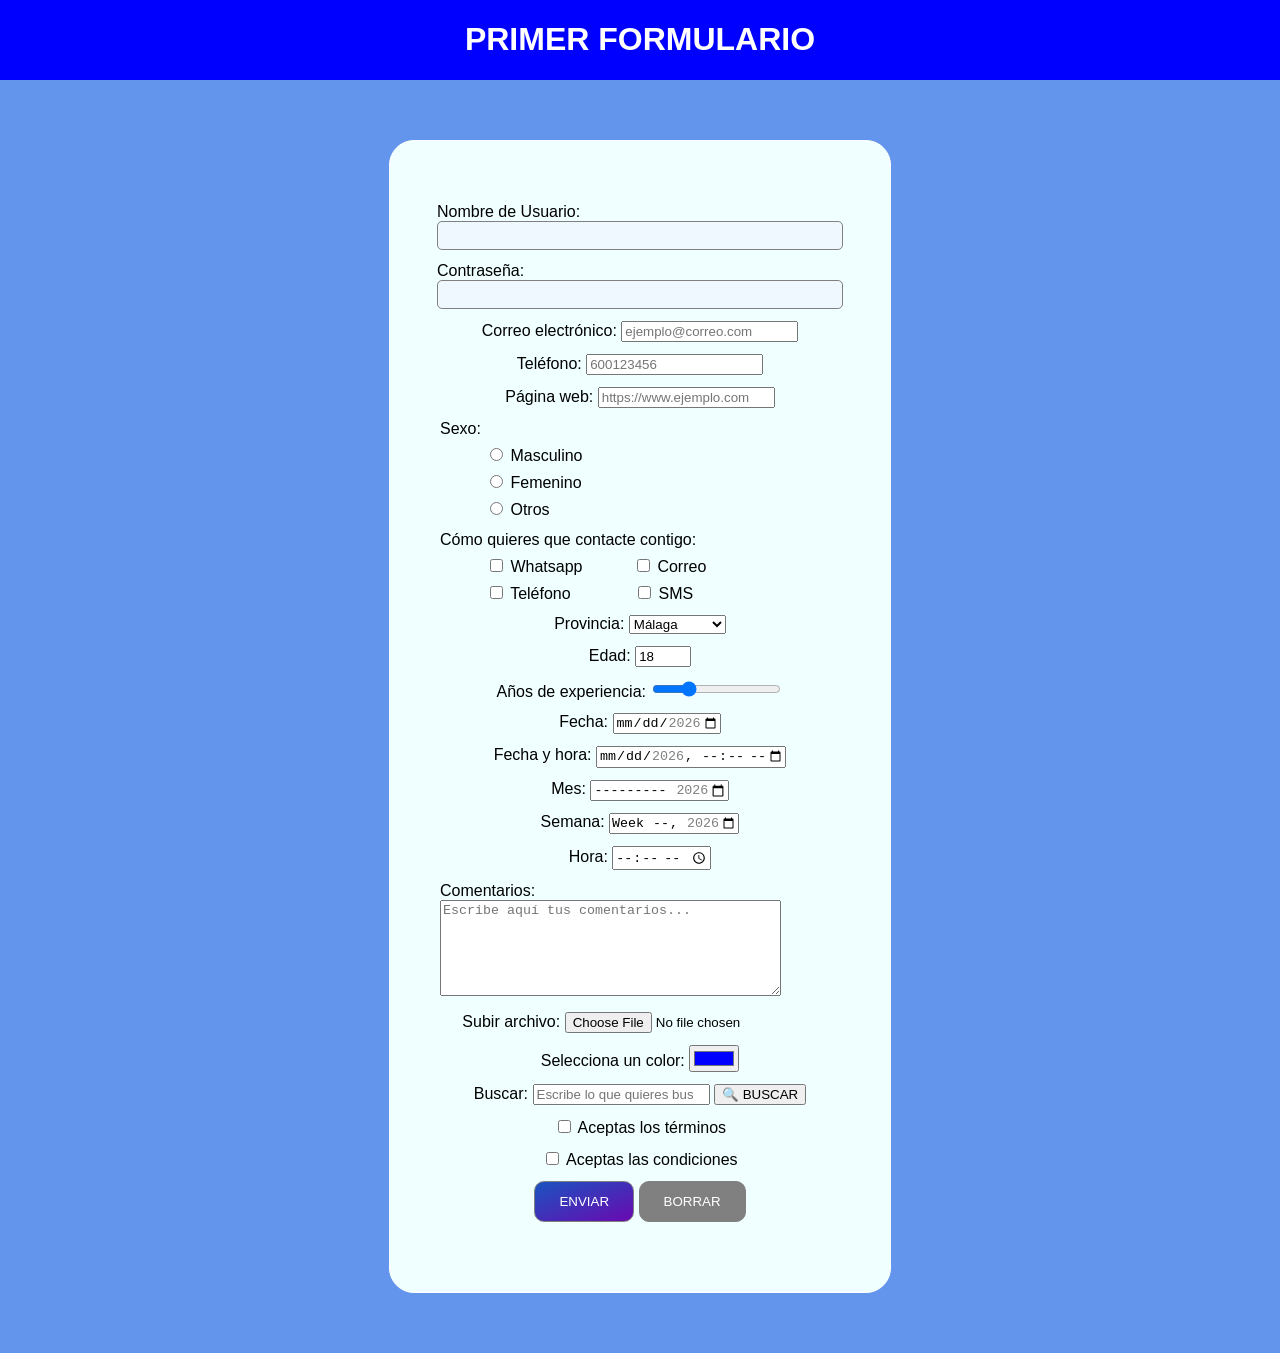
<file: 1-Proyecto/index.html>
<!DOCTYPE html>
<html lang="es">

<head>
    <meta charset="UTF-8">
    <meta name="viewport" content="width=device-width, initial-scale=1.0">

    <link rel="stylesheet" href="css/estilo.css">

    <title>Formularios</title>
</head>

<body>
    <header>
        <h1>PRIMER FORMULARIO</h1>
    </header>

    <main>

        <div>
            <form class="formulario" action="#" method="get" enctype="multipart/form-data">

                <div>
                    <label for="nombreUsuario">Nombre de Usuario:</label>
                    <input type="text" name="NombreUsuario" id="nombreUsuario">
                </div>

                <div>
                    <label for="contrasena">Contraseña:</label>
                    <input type="password" name="Contrasena" id="contrasena">
                </div>

                <!-- EMAIL -->
                <div>
                    <label for="email">Correo electrónico:</label>
                    <input type="email" name="Email" id="email" placeholder="ejemplo@correo.com">
                </div>

                <!-- TELÉFONO -->
                <div>
                    <label for="telefono">Teléfono:</label>
                    <input type="tel" name="Telefono" id="telefono" placeholder="600123456">
                </div>

                <!-- URL -->
                <div>
                    <label for="web">Página web:</label>
                    <input type="url" name="Web" id="web" placeholder="https://www.ejemplo.com">
                </div>

                <!-- SEXO -->
                <div>
                    <p>Sexo:</p>

                    <div class="seleccionar">
                        <input type="radio" name="Sexo" id="masculino" value="m">
                        <label for="masculino">Masculino</label>
                    </div>

                    <div class="seleccionar">
                        <input type="radio" name="Sexo" id="femenino" value="f">
                        <label for="femenino">Femenino</label>
                    </div>

                    <div class="seleccionar">
                        <input type="radio" name="Sexo" id="otros" value="o">
                        <label for="otros">Otros</label>
                    </div>
                </div>

                <!-- FORMA DE CONTACTO -->
                <div>
                    <p>Cómo quieres que contacte contigo:</p>

                    <div class="seleccionar">
                        <input type="checkbox" name="Contacto" id="whatsapp" value="w">
                        <label for="whatsapp">Whatsapp</label>

                        <input type="checkbox" name="Contacto" id="correo" value="c">
                        <label for="correo">Correo</label>
                    </div>

                    <div class="seleccionar">
                        <input type="checkbox" name="Contacto" id="telefonoContacto" value="t">
                        <label for="telefonoContacto">Teléfono</label>

                        <input type="checkbox" name="Contacto" id="sms" value="s">
                        <label for="sms">SMS</label>
                    </div>
                </div>

                <!-- SELECT + OPTGROUP -->
                <div>
                    <label for="provincia">Provincia:</label>

                    <select name="Provincia" id="provincia">

                        <optgroup label="Andalucía">
                            <option value="malaga">Málaga</option>
                            <option value="cadiz">Cádiz</option>
                            <option value="sevilla">Sevilla</option>
                            <option value="granada">Granada</option>
                            <option value="cordoba">Córdoba</option>
                        </optgroup>

                        <optgroup label="Comunidad de Madrid">
                            <option value="madrid">Madrid</option>
                        </optgroup>

                        <optgroup label="Cataluña">
                            <option value="barcelona">Barcelona</option>
                            <option value="tarragona">Tarragona</option>
                            <option value="girona">Girona</option>
                        </optgroup>

                    </select>
                </div>

                <!-- NUMBER -->
                <div>
                    <label for="edad">Edad:</label>
                    <input type="number" name="Edad" id="edad" min="18" max="100" step="1" value="18">
                </div>

                <!-- RANGE -->
                <div>
                    <label for="experiencia">Años de experiencia:</label>
                    <input type="range" name="Experiencia" id="experiencia" min="0" max="20" step="1" value="5">
                </div>

                <!-- DATE -->
                <div>
                    <label for="fecha">Fecha:</label>

                    <input type="date" name="Fecha" id="fecha" min="2026-01-01" max="2026-12-31" step="1">
                </div>

                <!-- DATETIME-LOCAL -->
                <div>
                    <label for="fechaHora">Fecha y hora:</label>

                    <input type="datetime-local" name="FechaHora" id="fechaHora" min="2026-01-01T08:00"
                        max="2026-12-31T20:00" step="900">
                </div>


                <!-- MONTH -->
                <div>
                    <label for="mes">Mes:</label>

                    <input type="month" name="Mes" id="mes" min="2026-01" max="2026-12" step="1">
                </div>


                <!-- WEEK -->
                <div>
                    <label for="semana">Semana:</label>

                    <input type="week" name="Semana" id="semana" min="2026-W01" max="2026-W52" step="1">
                </div>


                <!-- TIME -->
                <div>
                    <label for="hora">Hora:</label>

                    <input type="time" name="Hora" id="hora" min="08:00" max="22:00" step="900">
                </div>

                <!-- TEXTAREA -->
                <div>
                    <label for="comentarios">Comentarios:</label>

                    <textarea name="Comentarios" id="comentarios" rows="6" cols="40"
                        placeholder="Escribe aquí tus comentarios..."></textarea>
                </div>

                <!-- FILE -->
                <div>
                    <label for="archivo">Subir archivo:</label>
                    <input type="file" name="Archivo" id="archivo">
                </div>

                <!-- COLOR -->
                <div>
                    <label for="color">Selecciona un color:</label>

                    <input
                        type="color"
                        name="Color"
                        id="color"
                        value="#0000ff">
                </div>

                <!-- BUSCADOR --> 

                <div class="buscador">
                    <label for="busqueda">Buscar:</label>

                    <input
                        type="search"
                        name="Busqueda"
                        id="busqueda"
                        placeholder="Escribe lo que quieres buscar..."
                        minlength="3"
                        maxlength="50">

                    <button type="submit">🔍 BUSCAR</button>
                </div>

                <!-- TÉRMINOS -->
                <div class="check">
                    <input type="checkbox" name="Terminos" id="terminos" value="sT">
                    <label for="terminos">Aceptas los términos</label>
                </div>

                <!-- CONDICIONES -->
                <div class="check">
                    <input type="checkbox" name="Condiciones" id="condiciones" value="sC">
                    <label for="condiciones">Aceptas las condiciones</label>
                </div>

                <!-- BOTONES -->
                <div>
                    <input type="submit" value="ENVIAR">
                    <input type="reset" value="BORRAR">
                </div>

            </form>

        </div>

    </main>

</body>

</html>
</file>
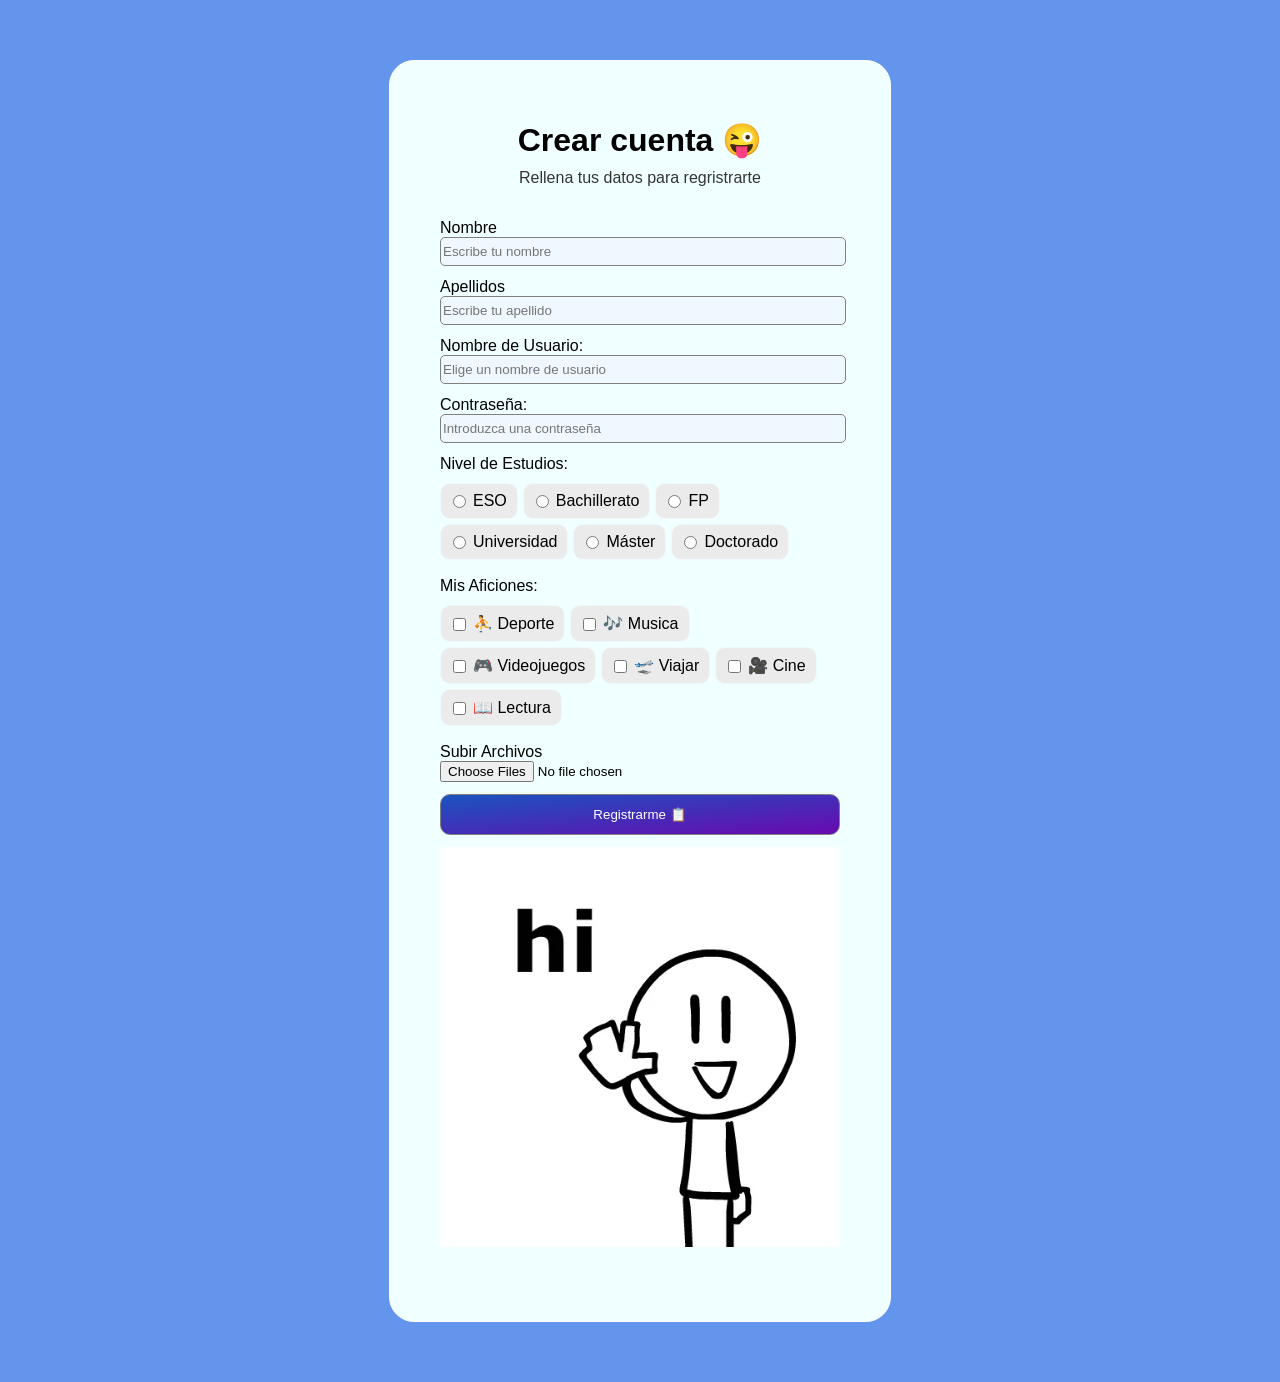
<file: 2-Proyecto/index.html>
<!DOCTYPE html>
<html lang="es">

<head>
    <meta charset="UTF-8">
    <meta name="viewport" content="width=device-width, initial-scale=1.0">

    <link rel="stylesheet" href="css/estilo.css">

    <title>Formularios</title>
</head>

<body>
    <main>
        <form class="formulario" action="#" method="get">

            <h1>Crear cuenta 😜</h1>
            <p>Rellena tus datos para regristrarte</p>

            <div>
                <label for="nombre">Nombre</label>
                <input type="text" name="Nombre" id="nombre" placeholder="Escribe tu nombre">
            </div>

            <div>
                <label for="apellidos">Apellidos </label>
                <input type="text" name="Apellidos" id="apellidos" placeholder="Escribe tu apellido">
            </div>


            <div>
                <label for="nombreUsuario">Nombre de Usuario:</label>
                <input type="text" name="NombreUsuario" id="nombreUsuario" placeholder="Elige un nombre de usuario">
            </div>

            <div>
                <label for="contrasena">Contraseña:</label>
                <input type="password" name="Contrasena" id="contrasena" placeholder="Introduzca una contraseña">
            </div>

            <div class="estudios">
                <h4>Nivel de Estudios:</h4>
                <div class="seleccionar">
                    <input type="radio" name="estudios" id="eso" value="e">
                    <label for="eso">ESO</label>
                </div>

                <div class="seleccionar">
                    <input type="radio" name="estudios" id="bachillerato" value="b">
                    <label for="bachillerato">Bachillerato</label>
                </div>

                <div class="seleccionar">
                    <input type="radio" name="estudios" id="fp" value="f">
                    <label for="fp">FP</label>
                </div>

                <div class="seleccionar">
                    <input type="radio" name="estudios" id="universidad" value="u">
                    <label for="universidad">Universidad</label>
                </div>

                <div class="seleccionar">
                    <input type="radio" name="estudios" id="master" value="m">
                    <label for="master">Máster</label>
                </div>

                <div class="seleccionar">
                    <input type="radio" name="estudios" id="doctorado" value="d">
                    <label for="doctorado">Doctorado</label>
                </div>

            </div>

            <div class="aficiones">
                <h4>Mis Aficiones:</h4>
                <div>
                    <input type="checkbox" name="Aficiones" id="deporte" value="d">
                    <label for="deporte">⛹️ Deporte</label>
                </div>

                <div>
                    <input type="checkbox" name="Aficiones" id="musica" value="m">
                    <label for="musica">🎶 Musica</label>
                </div>

                <div>
                    <input type="checkbox" name="Aficiones" id="videojuegos" value="vg">
                    <label for="videojuegos">🎮 Videojuegos</label>
                </div>

                <div>
                    <input type="checkbox" name="Aficiones" id="viajar" value="v">
                    <label for="viajar">🛫 Viajar</label>
                </div>

                <div>
                    <input type="checkbox" name="Aficiones" id="cine" value="c">
                    <label for="cine">🎥 Cine</label>
                </div>

                <div>
                    <input type="checkbox" name="Aficiones" id="lectura" value="l">
                    <label for="lectura">📖 Lectura</label>
                </div>
            </div>

            <div>
                <label for="anexos">Subir Archivos</label>
                <input type="file" name="Archivos" id="anexos" accept=".pdf" multiple>
            </div>

            <div>
                <input type="submit" value="Registrarme 📋">
            </div>


            <div>

                <input type="image" src="img/giphy.webp" alt="HOLA" title="Pulsame para recibir un saludo"
                    onclick="alert('HOLA!!!')">
            </div>

        </form>


    </main>

</body>

</html>
</file>
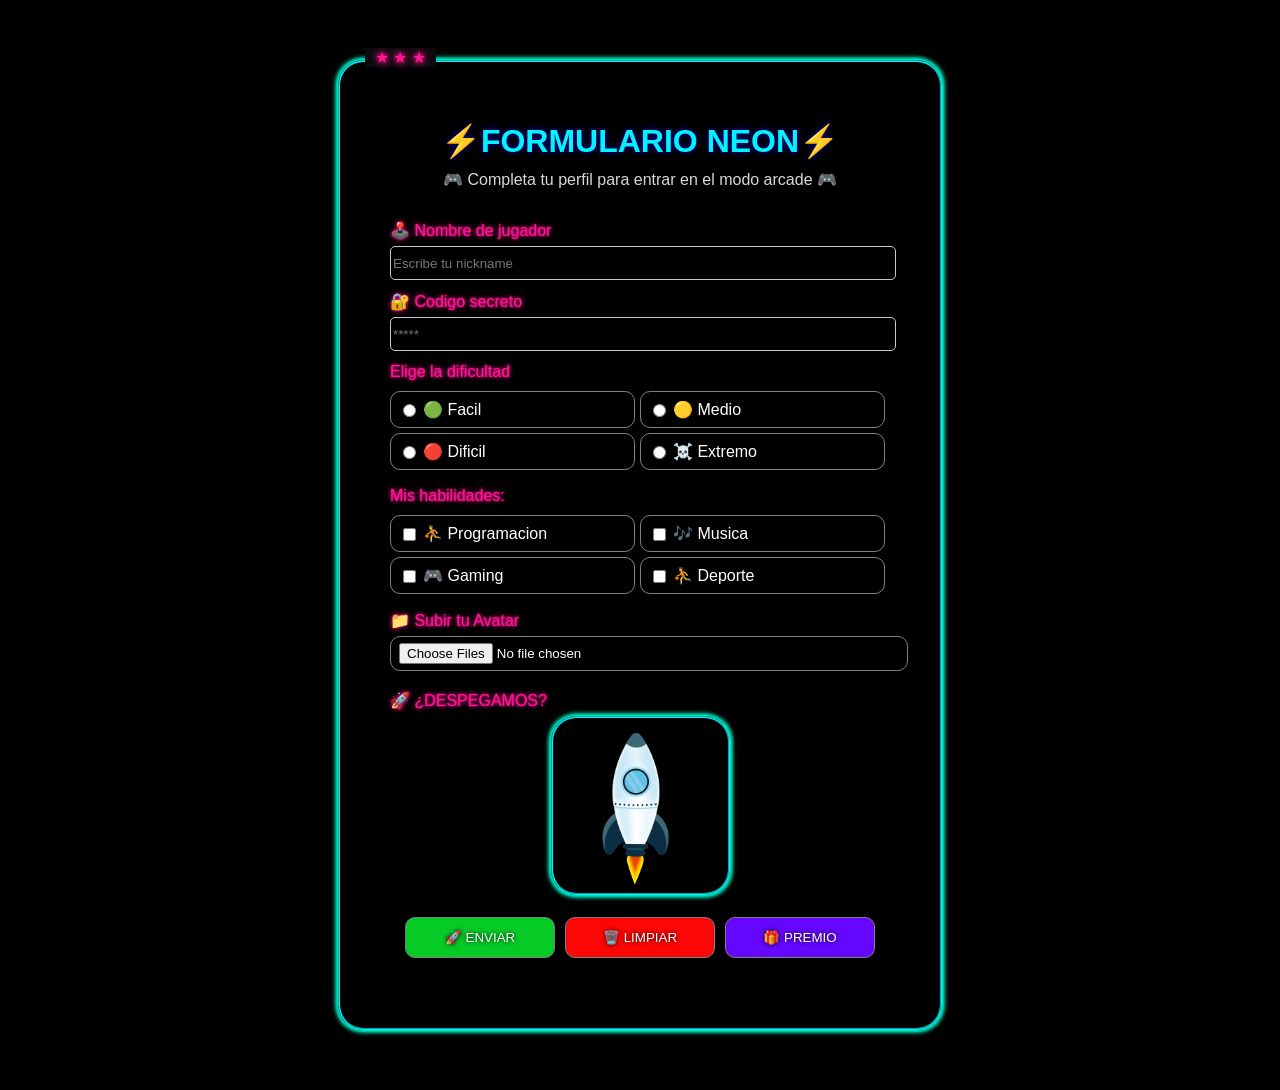
<file: 3-Proyecto/index.html>
<!DOCTYPE html>
<html lang="es">

<head>
    <meta charset="UTF-8">
    <meta name="viewport" content="width=device-width, initial-scale=1.0">

    <link rel="stylesheet" href="css/estilo.css">

    <title>Formularios</title>
</head>

<body>
    <main>
        <form class="formulario" action="#" method="get">

            <h1>⚡FORMULARIO NEON⚡</h1>
            <p>🎮 Completa tu perfil para entrar en el modo arcade 🎮</p>

            <div>
                <label for="usuario">🕹️ Nombre de jugador</label>
                <input type="text" name="Usuario" id="usuario" placeholder="Escribe tu nickname">
            </div>

            <div>
                <label for="contrasena">🔐 Codigo secreto</label>
                <input type="password" name="Contrasena" id="contrasena" placeholder="*****">
            </div>

            <div class="dificultad">
                <h4>Elige la dificultad</h4>
                <div>
                    <div>
                        <input type="radio" name="dificultad" id="facil" value="1">
                        <label for="facil">🟢 Facil</label>
                    </div>    

                    <div>
                        <input type="radio" name="dificultad" id="medio" value="2">
                        <label for="medio">🟡 Medio</label>
                    </div>
                </div>
                
                <div>
                    <div>
                        <input type="radio" name="dificultad" id="dificil" value="3">
                        <label for="dificil">🔴 Dificil</label>
                    </div>

                    <div>
                        <input type="radio" name="dificultad" id="extremo" value="4">
                        <label for="extremo">☠️ Extremo</label>
                    </div>
                </div>

            </div>

            <div class="habilidades">
                <h4>Mis habilidades:</h4>
                <div>
                    <div>
                        <input type="checkbox" name="Programacion" id="programacion" value="p">
                        <label for="programacion">⛹️ Programacion</label>
                    </div>

                    <div>
                        <input type="checkbox" name="Musica" id="musica" value="m">
                        <label for="musica">🎶 Musica</label>
                    </div>

                </div>

                <div>
                    <div>
                        <input type="checkbox" name="Gaming" id="gaming" value="g">
                        <label for="gaming">🎮 Gaming</label>
                    </div>

                    <div>
                        <input type="checkbox" name="Deporte" id="deporte" value="d">
                        <label for="deporte">⛹️ Deporte</label>
                    </div>                
                </div>

            </div>

            <div>
                <label for="avatar">📁 Subir tu Avatar</label>
                <input type="file" name="Avatar" id="avatar" accept=".png" multiple>
            </div>


            <h4>🚀 ¿DESPEGAMOS?</h4>

            <div class="img">
                <input type="image" src="img/satheeshsankaran-rocket-158.gif" alt="Cohete despegando" title="Pulsame para despegar">
            </div>

            <div class="boton">
                <input type="submit" value="🚀 ENVIAR">
                <input type="reset" value="🗑️ LIMPIAR">
                <input type="button" value="🎁 PREMIO">
            </div>


            

        </form>


    </main>

</body>

</html>
</file>
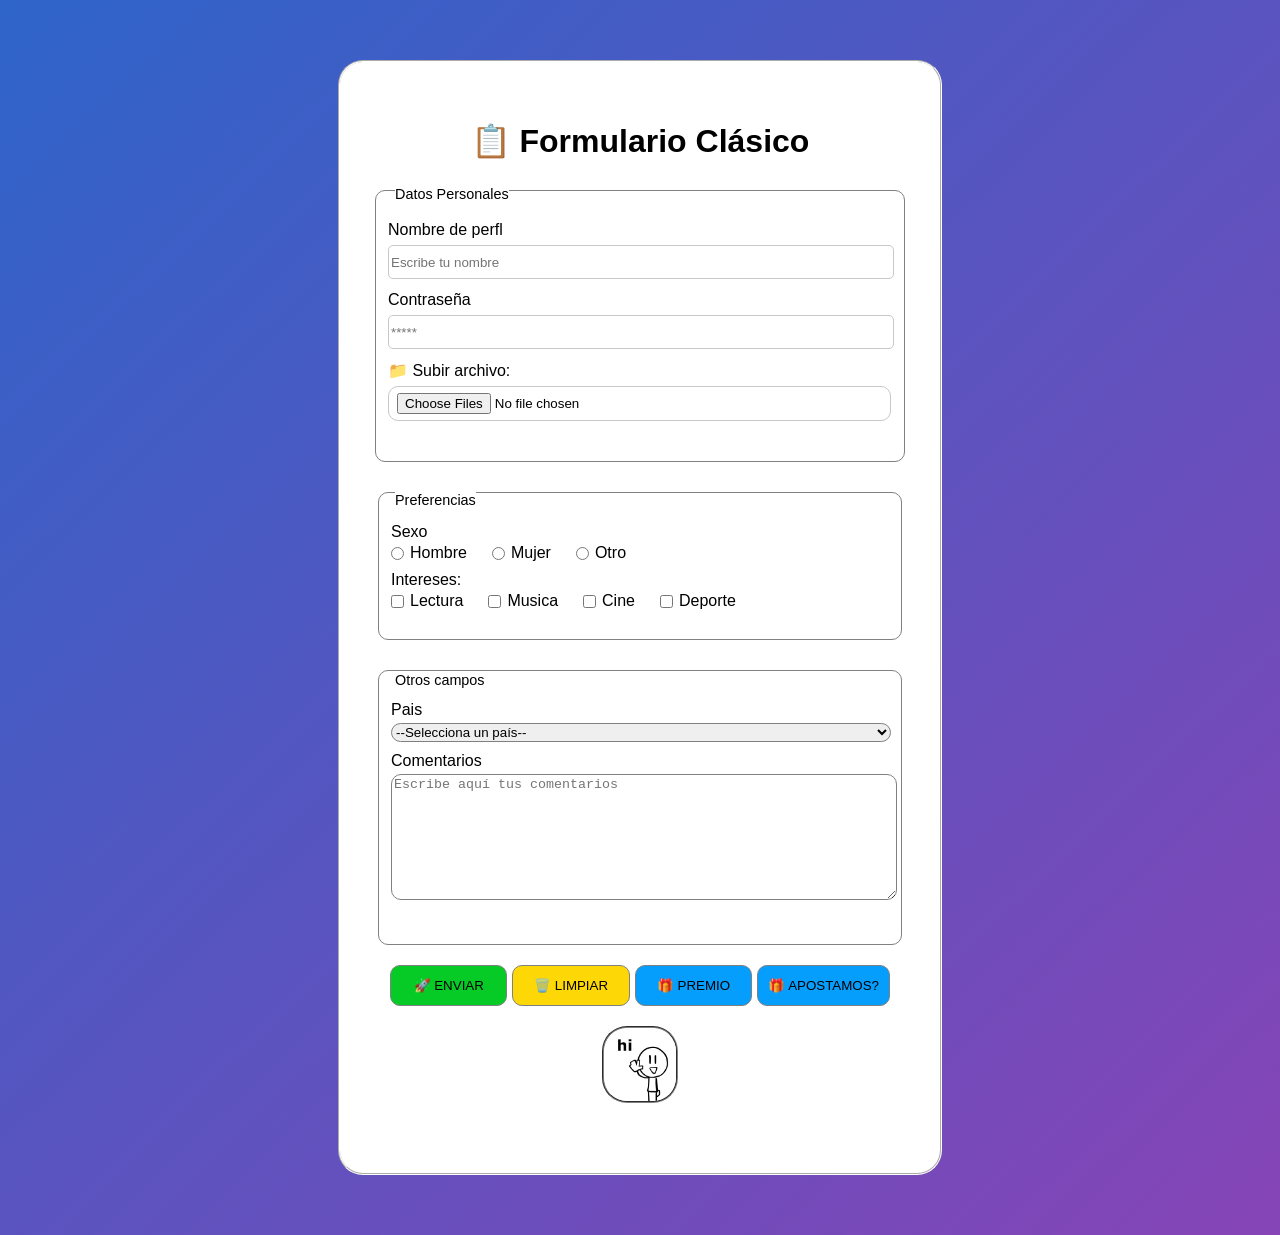
<file: 4-Proyecto/index.html>
<!DOCTYPE html>
<html lang="es">

<head>
    <meta charset="UTF-8">
    <meta name="viewport" content="width=device-width, initial-scale=1.0">

    <link rel="stylesheet" href="css/estilo.css">

    <title>Formularios</title>
</head>

<body>
    <main>
        <form class="formulario" action="#" method="get">

            <h1>📋 Formulario Clásico</h1>

            <section class="personales">

                <div>
                    <label for="usuario">Nombre de perfl</label>
                    <input type="text" name="Usuario" id="usuario" placeholder="Escribe tu nombre" required>
                </div>

                <div>
                    <label for="contrasena">Contraseña</label>
                    <input type="password" name="Contrasena" id="contrasena" placeholder="*****" required>
                </div>

                <div>
                    <label for="avatar">📁 Subir archivo:</label>
                    <input type="file" name="Avatar" id="avatar" accept=".png, .pdf" multiple>
                </div>

            </section>

            <section class="preferencias">
                <div class="sexo">
                    <h4>Sexo</h4>
                    <div class="opciones">
                        <div>
                            <input type="radio" name="sexo" id="hombre" value="h">
                            <label for="hombre">Hombre</label>
                        </div>

                        <div>
                            <input type="radio" name="sexo" id="mujer" value="m">
                            <label for="mujer">Mujer</label>
                        </div>

                        <div>
                            <input type="radio" name="sexo" id="otro" value="o">
                            <label for="otro">Otro</label>
                        </div>
                    </div>
                </div>

                <div class="intereses">
                    <h4>Intereses:</h4>
                    <div class="opciones">
                        <div>
                            <input type="checkbox" name="Lectura" id="lectura" value="l">
                            <label for="lectura">Lectura</label>
                        </div>

                        <div>
                            <input type="checkbox" name="Musica" id="musica" value="m">
                            <label for="musica">Musica</label>
                        </div>

                        <div>
                            <input type="checkbox" name="Cine" id="cine" value="c">
                            <label for="cine">Cine</label>
                        </div>

                        <div>
                            <input type="checkbox" name="Deporte" id="deporte" value="d">
                            <label for="deporte">Deporte</label>
                        </div>
                    </div>
                </div>

            </section>

            <section class="extra">
                <div>
                    <label for="pais">Pais</label>
                    <select name="Pais" id="pais">
                        <option value="selecciona"> --Selecciona un país--</option>
                        <option value="cordoba">Córdoba</option>
                        <option value="malaga">Málaga</option>
                        <option value="sevilla">Sevilla</option>
                        <option value="granada">Granada</option>
                        <optgroup label="Europa">
                            <option value="alemania">Alemania</option>
                            <option value="francia">Francia</option>
                            <option value="portugal">Portugal</option>
                        </optgroup>
                    </select>
                </div>

                <div>
                    <label for="comentarios">Comentarios</label>
                    <textarea name="Comentarios" id="comentarios" cols="64" rows="8"
                        placeholder="Escribe aquí tus comentarios"></textarea>
                </div>

            </section>

            <div class="boton">
                <input type="submit" value="🚀 ENVIAR">
                <input type="reset" value="🗑️ LIMPIAR">
                <input type="button" value="🎁 PREMIO" onclick="alert('HAS GANADO UN IPHONE 20!!!')">
                <input type="button" value="🎁 APOSTAMOS?" onclick="alert('oOOOOoooOOO perdiste parguela')">
            </div>

            <div class="img">
                <input type="image" src="img/giphy.webp" alt="hola!" title="Hola!!">
            </div>



        </form>


    </main>

</body>

</html>
</file>
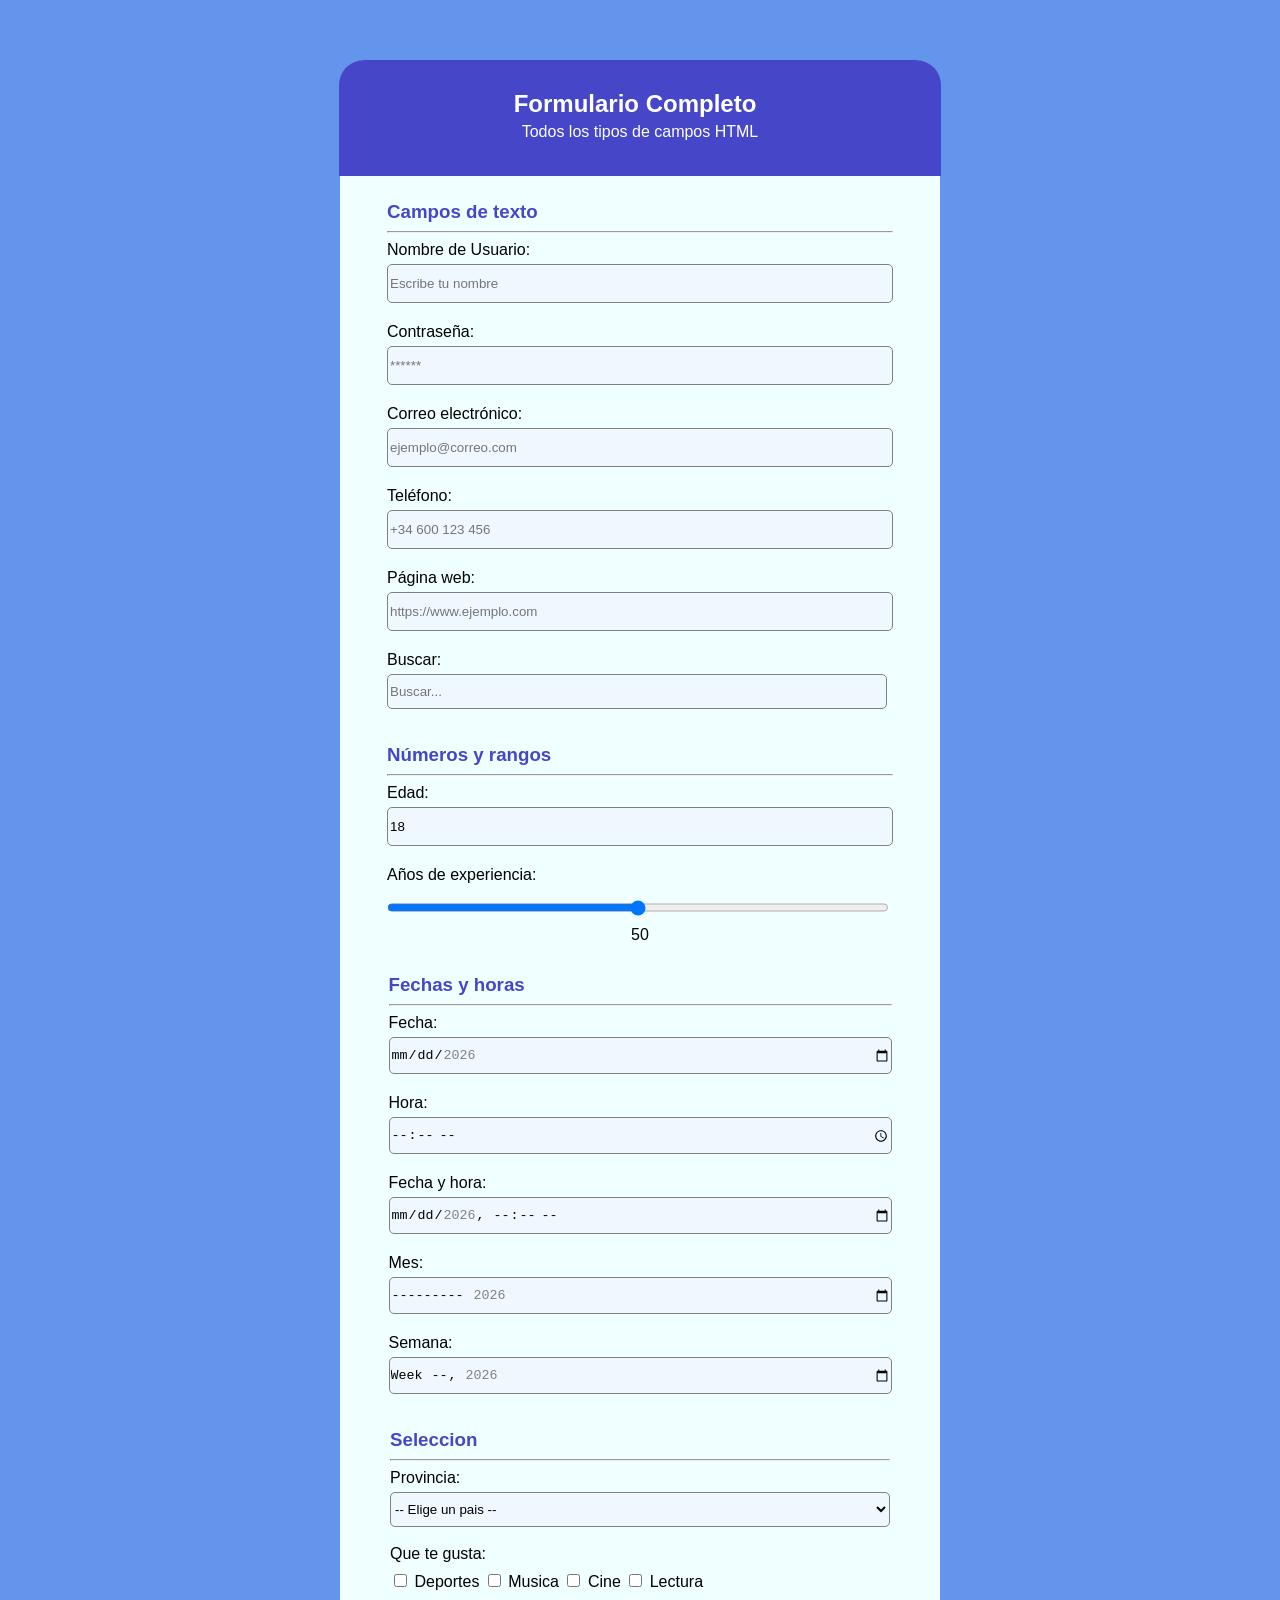
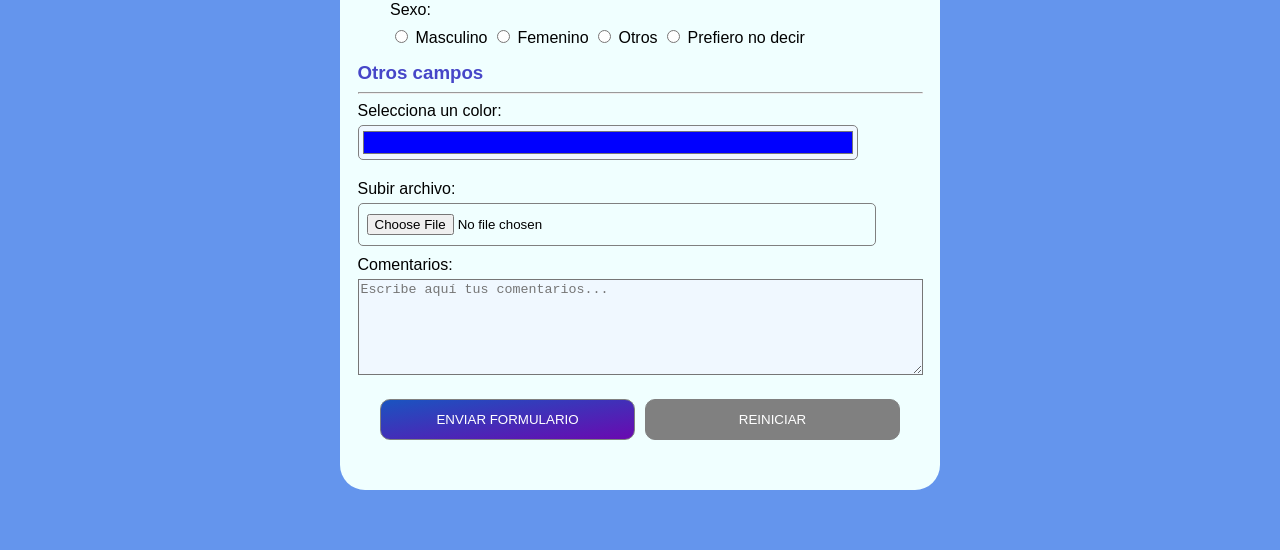
<file: 5-Proyecto/index.html>
<!DOCTYPE html>
<html lang="es">

<head>
    <meta charset="UTF-8">
    <meta name="viewport" content="width=device-width, initial-scale=1.0">

    <link rel="stylesheet" href="css/estilo.css">

    <title>Formularios</title>
</head>

<body>
    <main>
        <form class="formulario" action="#" method="get" enctype="multipart/form-data">
            <section>
                <header>
                    <h1>Formulario Completo</h1>
                    <p>Todos los tipos de campos HTML</p>
                </header>
            </section>

            <section class="campo">
                <h3>Campos de texto</h3>
                <hr>

                <div>
                    <label for="nombreUsuario">Nombre de Usuario:</label>
                    <input type="text" name="NombreUsuario" id="nombreUsuario" placeholder="Escribe tu nombre" required>
                </div>

                <div>
                    <label for="contrasena">Contraseña:</label>
                    <input type="password" name="Contrasena" id="contrasena" placeholder="******" required>
                </div>

                <!-- EMAIL -->
                <div>
                    <label for="email">Correo electrónico:</label>
                    <input type="email" name="Email" id="email" placeholder="ejemplo@correo.com">
                </div>

                <!-- TELÉFONO -->
                <div>
                    <label for="telefono">Teléfono:</label>
                    <input type="tel" name="Telefono" id="telefono" placeholder="+34 600 123 456">
                </div>

                <!-- URL -->
                <div>
                    <label for="web">Página web:</label>
                    <input type="url" name="Web" id="web" placeholder="https://www.ejemplo.com">
                </div>

                <!-- BUSCADOR -->
                <div>
                    <label for="busqueda">Buscar:</label>
                    <input type="search" name="Busqueda" id="busqueda" placeholder="Buscar...">
                </div>

            </section>

            <section class="numeros">
                <h3>Números y rangos</h3>
                <hr>

                <!-- NUMERO -->
                <div>
                    <label for="edad">Edad:</label>
                    <input type="number" name="Edad" id="edad" min="18" max="100" step="1" value="18">
                </div>

                <!-- RANGO -->
                <div class="rango">
                    <label for="experiencia">Años de experiencia:</label>
                    <input type="range" name="Experiencia" id="experiencia" min="0" max="100" step="1" value="50">
                    <span id="valorExperiencia">50</span>
                </div>
            </section>
            
            <section class="fechas">
                <h3>Fechas y horas  </h3>
                <hr>

                <!-- FECHA -->
                <div>
                    <label for="fecha">Fecha:</label>
                    <input type="date" name="Fecha" id="fecha" min="2026-01-01" max="2026-12-31" step="1">
                </div>

                <!-- HORA -->
                <div>
                    <label for="hora">Hora:</label>
                    <input type="time" name="Hora" id="hora" min="08:00" max="22:00" step="900">
                </div>

                <!-- FECHA + HORA -->
                <div>
                    <label for="fechaHora">Fecha y hora:</label>
                    <input type="datetime-local" name="FechaHora" id="fechaHora" min="2026-01-01T08:00"
                        max="2026-12-31T20:00" step="900">
                </div>

                <!-- MES -->
                <div>
                    <label for="mes">Mes:</label>
                    <input type="month" name="Mes" id="mes" min="2026-01" max="2026-12" step="1">
                </div>

                <!-- SEMANA -->
                <div>
                    <label for="semana">Semana:</label>
                    <input type="week" name="Semana" id="semana" min="2026-W01" max="2026-W52" step="1">
                </div>

            </section>
                
            <section class="seleccionar">
                <h3>Seleccion  </h3>
                <hr>
                <!-- SELECT + OPTGROUP -->
                <div>
                    <label for="provincia">Provincia:</label>

                    <select name="Provincia" id="provincia">
                        <option value="elige">-- Elige un pais --</option>
                        <optgroup label="España">
                            <option value="Andalucia">Andalucia</option>
                            <option value="Madrid">Madrid</option>
                            <option value="Barcelona">Barcelona</option>
                            <option value="Galicia">Galicia</option>
                            <option value="Valencia">Valencia</option>
                        </optgroup>

                        <optgroup label="Europa">
                            <option value="Alemania">Alemania</option>
                        </optgroup>

                        <optgroup label="America">
                            <option value="EEUU">EEUU</option>
                            <option value="Argentina">Argentina</option>
                            <option value="Brasil">Brasil</option>
                        </optgroup>
                    </select>
                </div>
                
                <!-- CASILLA DE VERIFICACION -->
                <div>
                    <p>Que te gusta:</p>

                    <div class="seleccion">
                        <input type="checkbox" name="Deportes" id="deportes" value="d">
                        <label for="deportes">Deportes</label>

                        <input type="checkbox" name="Musica" id="musica" value="m">
                        <label for="musica">Musica</label>

                        <input type="checkbox" name="Cine" id="cine" value="c">
                        <label for="cine">Cine</label>

                        <input type="checkbox" name="Lectura" id="lecturas" value="l">
                        <label for="lecturas">Lectura</label>
                    </div>
                </div>

                <div> 
                    <p>Sexo:</p>

                    <input type="radio" name="Sexo" id="masculino" value="m">
                    <label for="masculino">Masculino</label>
 
                    <input type="radio" name="Sexo" id="femenino" value="f">
                    <label for="femenino">Femenino</label>

                    <input type="radio" name="Sexo" id="otros" value="o">
                    <label for="otros">Otros</label>

                    <input type="radio" name="Sexo" id="pnD" value="pnD">
                    <label for="pnD">Prefiero no decir</label>
                </div>

            </section>

            <section class="otros">
                <h3>Otros campos  </h3>
                <hr>
                
                <!-- COLOR -->
                <div>
                    <label for="color">Selecciona un color:</label>
                    <input type="color" name="Color" id="color" value="#0000ff">
                </div>

                <!-- FILE -->
                <div>
                    <label for="archivo">Subir archivo:</label>
                    <input type="file" name="Archivo" id="archivo">
                </div>                

                <!-- TEXTAREA -->
                <div>
                    <label for="comentarios">Comentarios:</label>
                    <textarea name="Comentarios" id="comentarios" rows="6" cols="68"
                        placeholder="Escribe aquí tus comentarios..."></textarea>
                </div>
            </section>

            <!-- BOTONES -->
            <div class="boton">
                <input type="submit" value="ENVIAR FORMULARIO">
                <input type="reset" value="REINICIAR">
            </div>

        </form>

    </main>

</body>

</html>
</file>
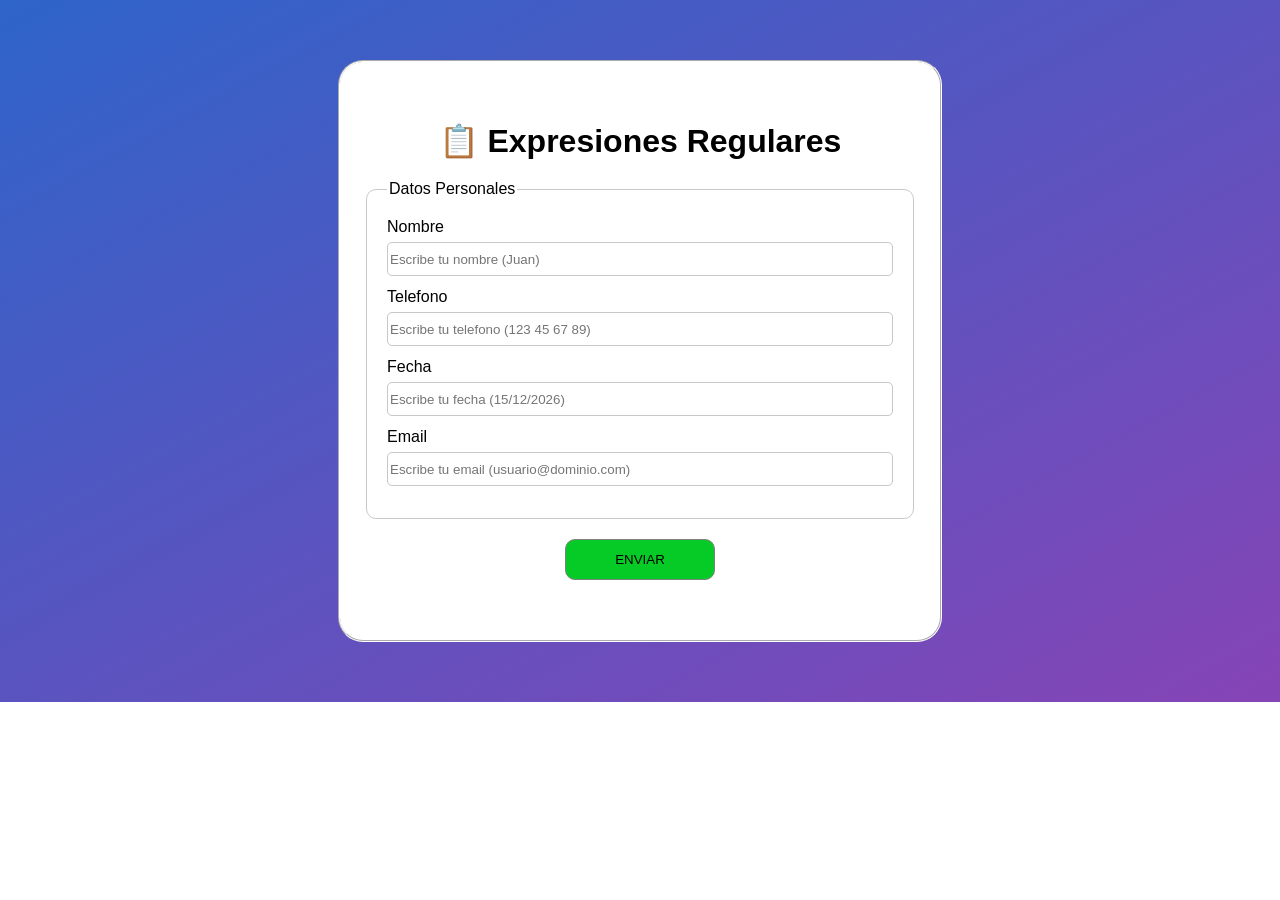
<file: 6-Proyecto/index.html>
<!DOCTYPE html>
<html lang="es">

<head>
    <meta charset="UTF-8">
    <meta name="viewport" content="width=device-width, initial-scale=1.0">

    <link rel="stylesheet" href="css/estilo.css">

    <title>Formularios</title>
</head>

<body>
    <main>
        <form class="formulario" action="#" method="get">

            <h1>📋 Expresiones Regulares</h1>

            <fieldset>
                <legend>Datos Personales</legend>
                
                <div>
                    <label for="nombre">Nombre</label>
                    <input type="text" name="Nombre" id="nombre" 
                    placeholder="Escribe tu nombre (Juan)" 
                    pattern="([A-ZÁÉÍÓÚÑ]{1}[a-záéíóúñ]{1,})|(([A-ZÁÉÍÓÚÑ]{1}[a-záéíóúñ]{1,}\s)+[A-ZÁÉÍÓÚÑ]{1}[a-záéíóúñ]{1,})"
                    >
                </div>

                 <div>
                    <label for="telefono">Telefono</label>
                    <input type="tel" name="Telefono" id="telefono" 
                    placeholder="Escribe tu telefono (123 45 67 89)" 
                    pattern="^\d{3}\s\d{2}\s\d{2}\s\d{2}$"
                    >
                </div>

                <div>
                    <label for="fecha">Fecha</label>
                    <input type="text" name="Fecha" id="fecha" 
                    placeholder="Escribe tu fecha (15/12/2026)" 
                    pattern="^\d{1,2}/\d{1,2}/\d{4}$"
                    >
                </div>
            
                <div>
                    <label for="email">Email</label>
                    <input type="email" name="Email" id="email" 
                    placeholder="Escribe tu email (usuario@dominio.com)" 
                    pattern="^[a-zA-Z0-9\._%+-]+@[a-zA-Z0-9.-]+\.[a-zA-Z]{2,63}$"
                    >
                </div>    
                
            </fieldset>

            <div class="boton">
                <input type="submit" value="ENVIAR">
            </div>

        </form>


    </main>

</body>

</html>
</file>
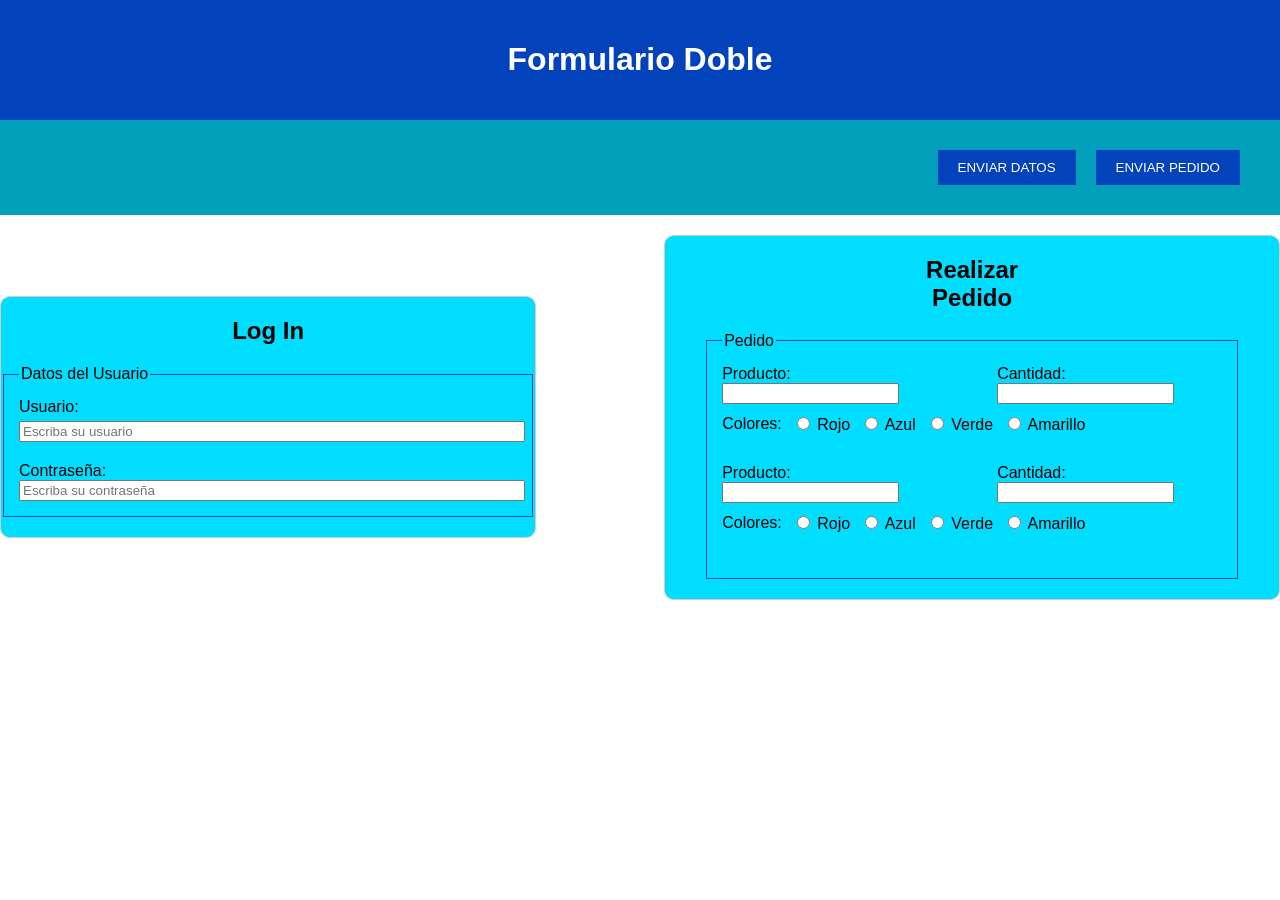
<file: 7-Proyecto/index.html>
<!DOCTYPE html>
<html lang="es">
<head>
    <meta charset="UTF-8">
    <meta name="viewport" content="width=device-width, initial-scale=1.0">
    <title>Formulario Doble</title>
    <link rel="stylesheet" href="estilos/estilos.css">
</head>
<body>
    <header>
        <h1>Formulario Doble</h1>
    </header>

    <nav>
        <input form="f-datos" type="submit" value="ENVIAR DATOS">
        <input form="f-pedido" type="submit" value="ENVIAR PEDIDO">
    </nav>

    <main>
        <form  id="f-datos" action="#" method="get">
            <h2>Log In</h2>

            <fieldset>
                <legend>Datos del Usuario</legend>
                <label for="usuario">Usuario:</label>
                <input type="text" id="usuario" name="usuario"
                placeholder="Escriba su usuario" required>
                <label for="contraseña">Contraseña:</label>
                <input type="password" id="contraseña" 
                name="contraseña" placeholder="Escriba su contraseña"
                pattern="(?=.*\d)(?=.*[a-z])(?=.*[A-Z]).{8,}" 
                title="La contraseña debe contener al menos una letra mayúscula, una letra minúscula, un número y tener al menos 8 caracteres">
            </fieldset>
        </form>
    
        <form id="f-pedido" action="#" method="get">
            <h2>Realizar Pedido</h2>
            <fieldset>
                <legend>Pedido</legend>
                <section>
                    <article>
                        <div>
                            <label for="producto">Producto:</label>
                            <input type="text" id="producto" name="producto">
                        </div>
                        <div>
                            <label for="cantidad">Cantidad:</label>
                            <input type="number" id="cantidad" name="cantidad" min="1">
                        </div>
                    </article>

                    <div>
                        <label for="colores">Colores:</label>
                        <article>
                            <input type="radio" name="colores" id="rojo">
                            <label for="rojo">Rojo</label>
                        </article>
                        <article>
                            <input type="radio" name="colores" id="azul">
                            <label for="azul">Azul</label>
                        </article>
                        <article>
                            <input type="radio" name="colores" id="verde">
                            <label for="verde">Verde</label>
                        </article>
                        <article>
                            <input type="radio" name="colores" id="amarillo">
                            <label for="amarillo">Amarillo</label>
                        </article>
                    </div>
                </section>
                <section>
                    <article>
                        <div>
                            <label for="producto">Producto:</label>
                            <input type="text" id="producto" name="producto">
                        </div>
                        <div>
                            <label for="cantidad">Cantidad:</label>
                            <input type="number" id="cantidad" name="cantidad" min="1">
                        </div>
                    </article>

                    <div>
                        <label for="colores2">Colores:</label>
                        <article>
                            <input type="radio" name="colores2" id="rojo">
                            <label for="rojo">Rojo</label>
                        </article>
                        <article>
                            <input type="radio" name="colores2" id="azul">
                            <label for="azul">Azul</label>
                        </article>
                        <article>
                            <input type="radio" name="colores2" id="verde">
                            <label for="verde">Verde</label>
                        </article>
                        <article>
                            <input type="radio" name="colores2" id="amarillo">
                            <label for="amarillo">Amarillo</label>
                        </article>
                    </div>
                </section>
               
            </fieldset>
        </form>
    </main>

</body>
</html>
</file>
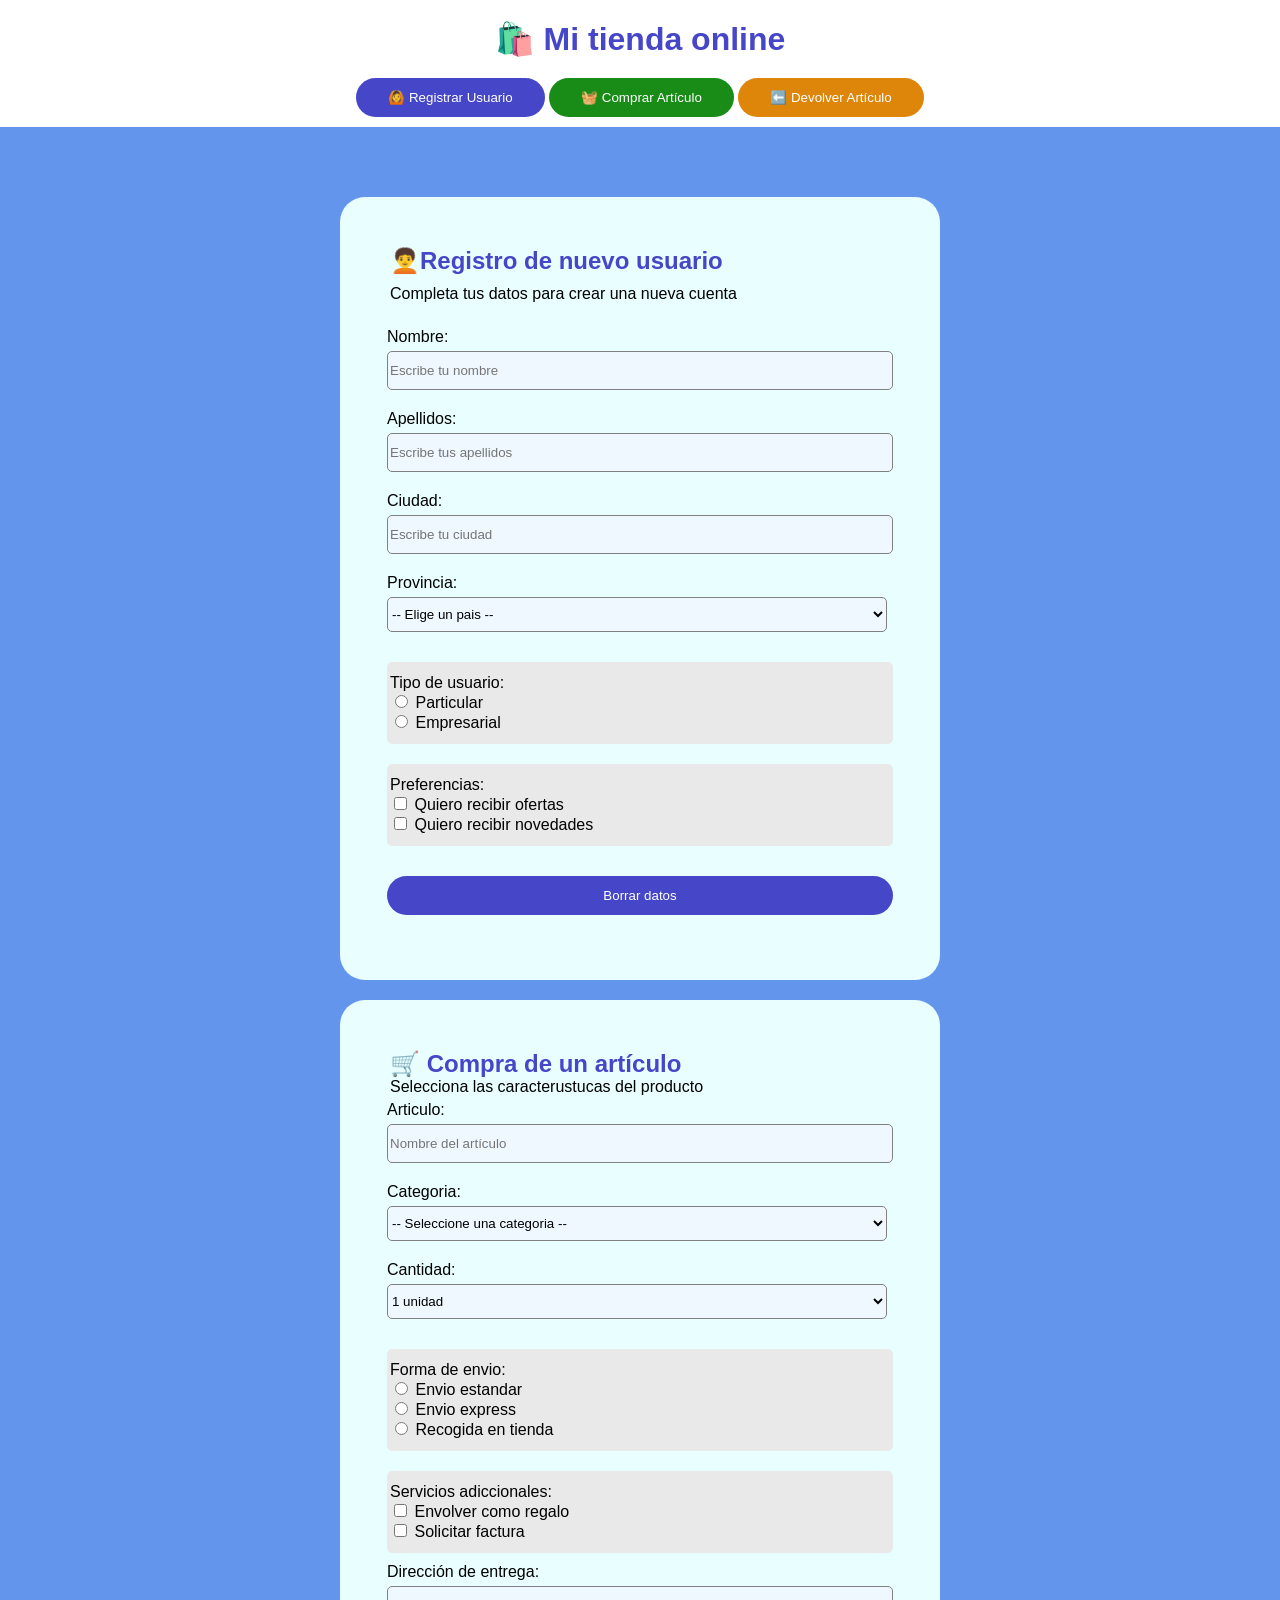
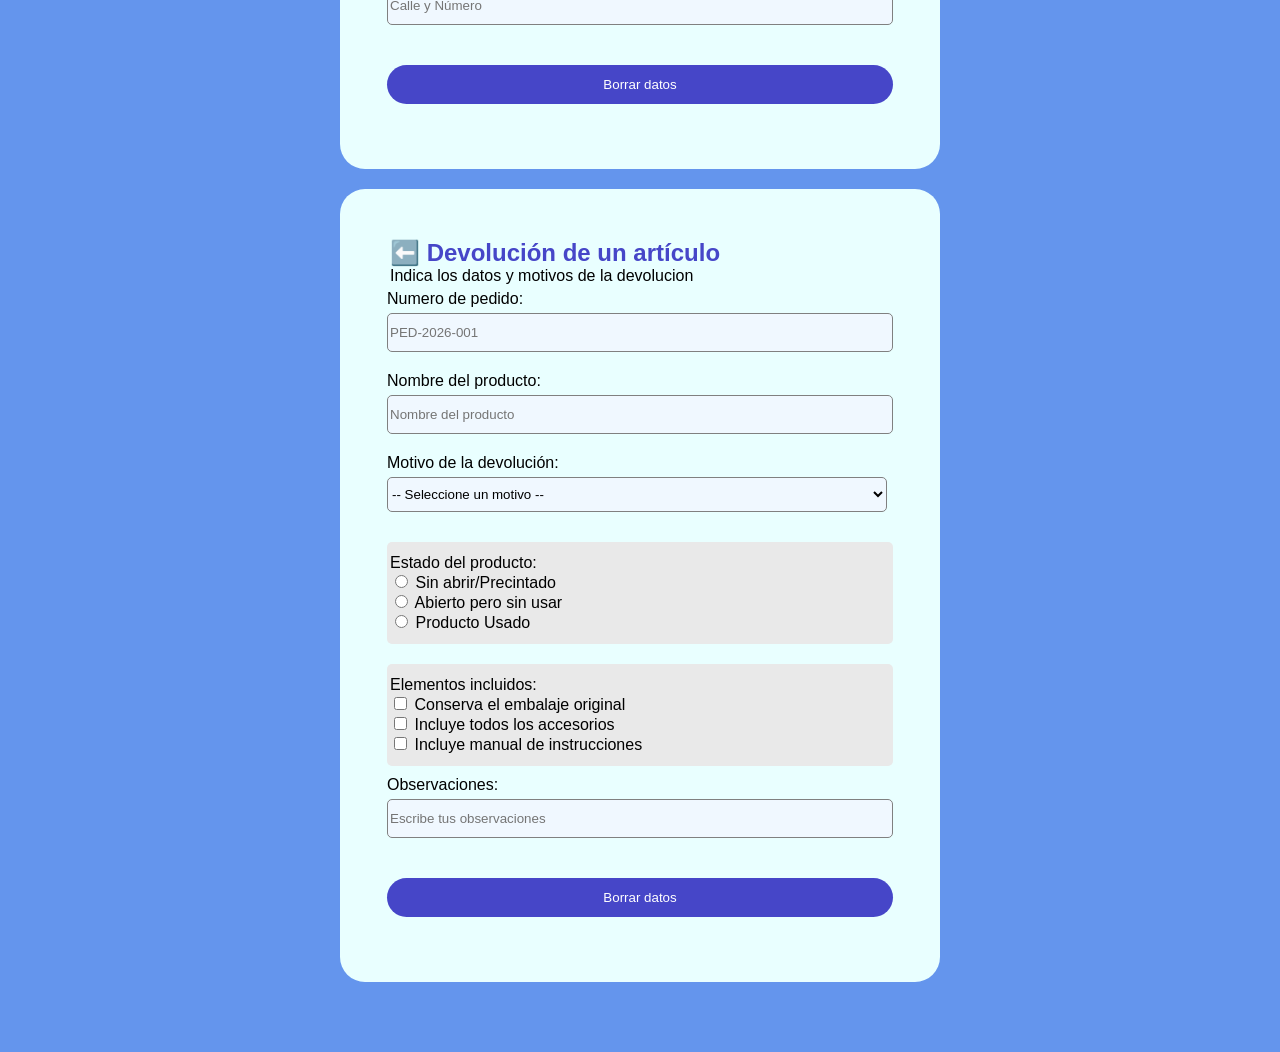
<file: 8-Proyecto/index.html>
<!DOCTYPE html>
<html lang="es">

<head>
    <meta charset="UTF-8">
    <meta name="viewport" content="width=device-width, initial-scale=1.0">

    <link rel="stylesheet" href="css/estilo.css">

    <title>Mi tienda online</title>
</head>

<body>
    <header>
        <h1>🛍️ Mi tienda online</h1>

        <section>
            <input form="f-registro" type="submit" value="🙆 Registrar Usuario">
            <input form="f-compra" type="submit" value="🧺 Comprar Artículo">
            <input form="f-devolucion" type="submit" value="⬅️ Devolver Artículo">
        </section>

    </header>

    <main>
        <form id="f-registro" action="#" method="get">
            <section class="titulo">
                <h2>🧑‍🦱Registro de nuevo usuario</h2>
                <p>Completa tus datos para crear una nueva cuenta</p>
            </section>

            <section class="campo">
                <article>
                    <label for="nombre">Nombre:</label>
                    <input type="text" name="Nombre" id="nombre" placeholder="Escribe tu nombre" required>
                </article>

                <article>
                    <label for="apellidos">Apellidos:</label>
                    <input type="text" name="Apellidos" id="apellidos" placeholder="Escribe tus apellidos" required>
                </article>

                <article>
                    <label for="ciudad">Ciudad:</label>
                    <input type="text" name="Ciudad" id="ciudad" placeholder="Escribe tu ciudad" required>
                </article>

                <article>
                    <label for="provincia">Provincia:</label>

                    <select name="Provincia" id="provincia">
                        <option value="elige">-- Elige un pais --</option>
                        <optgroup label="Andalucia">
                            <option value="Malaga">Málaga</option>
                            <option value="Granada">Granada</option>
                            <option value="Sevilla">Sevilla</option>
                            <option value="Huelva">Huelva</option>
                            <option value="Cádiz">Cádiz</option>
                            <option value="Jaen">Jaén</option>
                            <option value="Almeria">Almería</option>
                        </optgroup>
                    </select>
                </article>

                <article class="fondoGris">
                    <label for="tipoUsuario">Tipo de usuario:</label>
                    <div>
                        <input type="radio" name="tipoUsuario" id="Particular" value="particular">
                        <label for="Particular">Particular</label>
                    </div>

                    <div>
                        <input type="radio" name="tipoUsuario" id="Empresarial" value="empresarial">
                        <label for="Empresarial">Empresarial</label>
                    </div>

                </article>

                <article class="fondoGris">
                    <p>Preferencias:</p>
                    <div>
                        <input type="checkbox" name="ofertas" id="ofertas" value="ofertas">
                        <label for="ofertas">Quiero recibir ofertas</label>
                    </div>

                    <div>
                        <input type="checkbox" name="novedades" id="novedades" value="novedades">
                        <label for="novedades">Quiero recibir novedades</label>
                    </div>

                </article>

                <article class="reiniciar">
                    <input type="reset" value="Borrar datos">
                </article>

            </section>
        </form>

        <form id="f-compra" action="#" method="get">
            <section>
                <h2>🛒 Compra de un artículo</h2>
                <p>Selecciona las caracterustucas del producto</p>
            </section>


            <section class="campo">
                <article>
                    <label for="articulo">Articulo:</label>
                    <input type="text" name="Articulo" id="articulo" placeholder="Nombre del artículo">
                </article>

                <article>
                    <label for="Categoria">Categoria:</label>

                    <select name="Categoria" id="Categoria">
                        <option value="elige">-- Seleccione una categoria --</option>
                        <optgroup label="Música">
                            <option value="guitarra">Guitarra</option>
                            <option value="piano">Piano</option>
                            <option value="bateria">Batería</option>
                            <option value="saxofón">Saxofón</option>
                            <option value="violín">Violín</option>
                            <option value="flauta">Flauta</option>
                            <option value="clarinete">Clarinet</option>
                        </optgroup>
                        <optgroup label="Deporte">
                            <option value="pelotas">Pelotas</option>
                            <option value="camisetas">Camisetas</option>
                        </optgroup>
                    </select>
                </article>

                <article>
                    <label for="Cantidad">Cantidad:</label>

                    <select name="Cantidad" id="Cantidad">
                        <option value="1u">1 unidad</option>
                        <option value="2u">2 unidades</option>
                        <option value="3u">3 unidades</option>
                        <option value="4u">4 unidades</option>
                        <option value="5u">5 unidades</option>
                    </select>
                </article>

                <article class="fondoGris">
                    <label for="formaEnvio">Forma de envio:</label>
                    <div>
                        <input type="radio" name="formaEnvio" id="estandar" value="estandar">
                        <label for="estandar">Envio estandar</label>
                    </div>

                    <div>
                        <input type="radio" name="formaEnvio" id="express" value="express">
                        <label for="express">Envio express</label>
                    </div>

                    <div>
                        <input type="radio" name="formaEnvio" id="Recogida" value="recogida">
                        <label for="Recogida">Recogida en tienda</label>
                    </div>

                </article>

                <article class="fondoGris">
                    <p>Servicios adiccionales:</p>
                    <div>
                        <input type="checkbox" name="regalo" id="regalo" value="regalo">
                        <label for="regalo">Envolver como regalo</label>
                    </div>

                    <div>
                        <input type="checkbox" name="factura" id="factura" value="factura">
                        <label for="factura">Solicitar factura</label>
                    </div>
                </article>

                <article>
                    <label for="dirEntrega">Dirección de entrega:</label>
                    <input type="text" name="dirEntrega" id="dirEntrega" placeholder="Calle y Número">
                </article>


                <article class="reiniciar">
                    <input type="reset" value="Borrar datos">
                </article>

            </section>
        </form>

        <form id="f-devolucion" action="#" method="get">
            <section>
                <h2>⬅️ Devolución de un artículo</h2>
                <p>Indica los datos y motivos de la devolucion</p>
            </section>

            <section class="campo">
                <article>
                    <label for="nPedido">Numero de pedido:</label>
                    <input type="text" name="nPedido" id="nPedido" placeholder="PED-2026-001"
                        pattern="PED-20[0-9]{2}-[0-9]{3}" required>
                </article>

                <article>
                    <label for="nombreProducto">Nombre del producto:</label>
                    <input type="text" name="nombreProducto" id="nombreProducto" placeholder="Nombre del producto" required>
                </article>

                <article>
                    <label for="motivo">Motivo de la devolución:</label>

                    <select name="motivo" id="motivo">
                        <option value="elige">-- Seleccione un motivo --</option>
                        <option value="defectuoso">Producto defectuoso</option>
                        <option value="equivocado">Producto equivocado</option>
                        <option value="noNecesita">Ya no lo necesito</option>
                        <option value="otro">Otro</option>
                    </select>
                </article>

                <article class="fondoGris">
                    <label for="estadoProducto">Estado del producto:</label>
                    <div>
                        <input type="radio" name="estadoProducto" id="precintado" value="precintado">
                        <label for="precintado">Sin abrir/Precintado</label>
                    </div>

                    <div>
                        <input type="radio" name="estadoProducto" id="abiertoNoUsado" value="abiertoNoUsado">
                        <label for="abiertoNoUsado">Abierto pero sin usar</label>
                    </div>

                    <div>
                        <input type="radio" name="estadoProducto" id="usado" value="usado">
                        <label for="usado">Producto Usado</label>
                    </div>

                </article>

                <article class="fondoGris">
                    <p>Elementos incluidos:</p>
                    <div>
                        <input type="checkbox" name="embalajeOriginal" id="embalajeOriginal" value="embalajeOriginal">
                        <label for="embalajeOriginal">Conserva el embalaje original</label>
                    </div>

                    <div>
                        <input type="checkbox" name="todosAccesorios" id="todosAccesorios" value="todosAccesorios">
                        <label for="todosAccesorios">Incluye todos los accesorios</label>
                    </div>

                    <div>
                        <input type="checkbox" name="manualIntrucciones" id="manualIntrucciones" value="manualIntrucciones">
                        <label for="manualIntrucciones">Incluye manual de instrucciones</label>
                    </div>
                </article>

                <article>
                    <label for="observaciones">Observaciones:</label>
                    <input type="text" name="observaciones" id="observaciones" placeholder="Escribe tus observaciones">
                </article>

                <article class="reiniciar">
                    <input type="reset" value="Borrar datos">
                </article>

            </section>
        </form>




    </main>

</body>

</html>
</file>
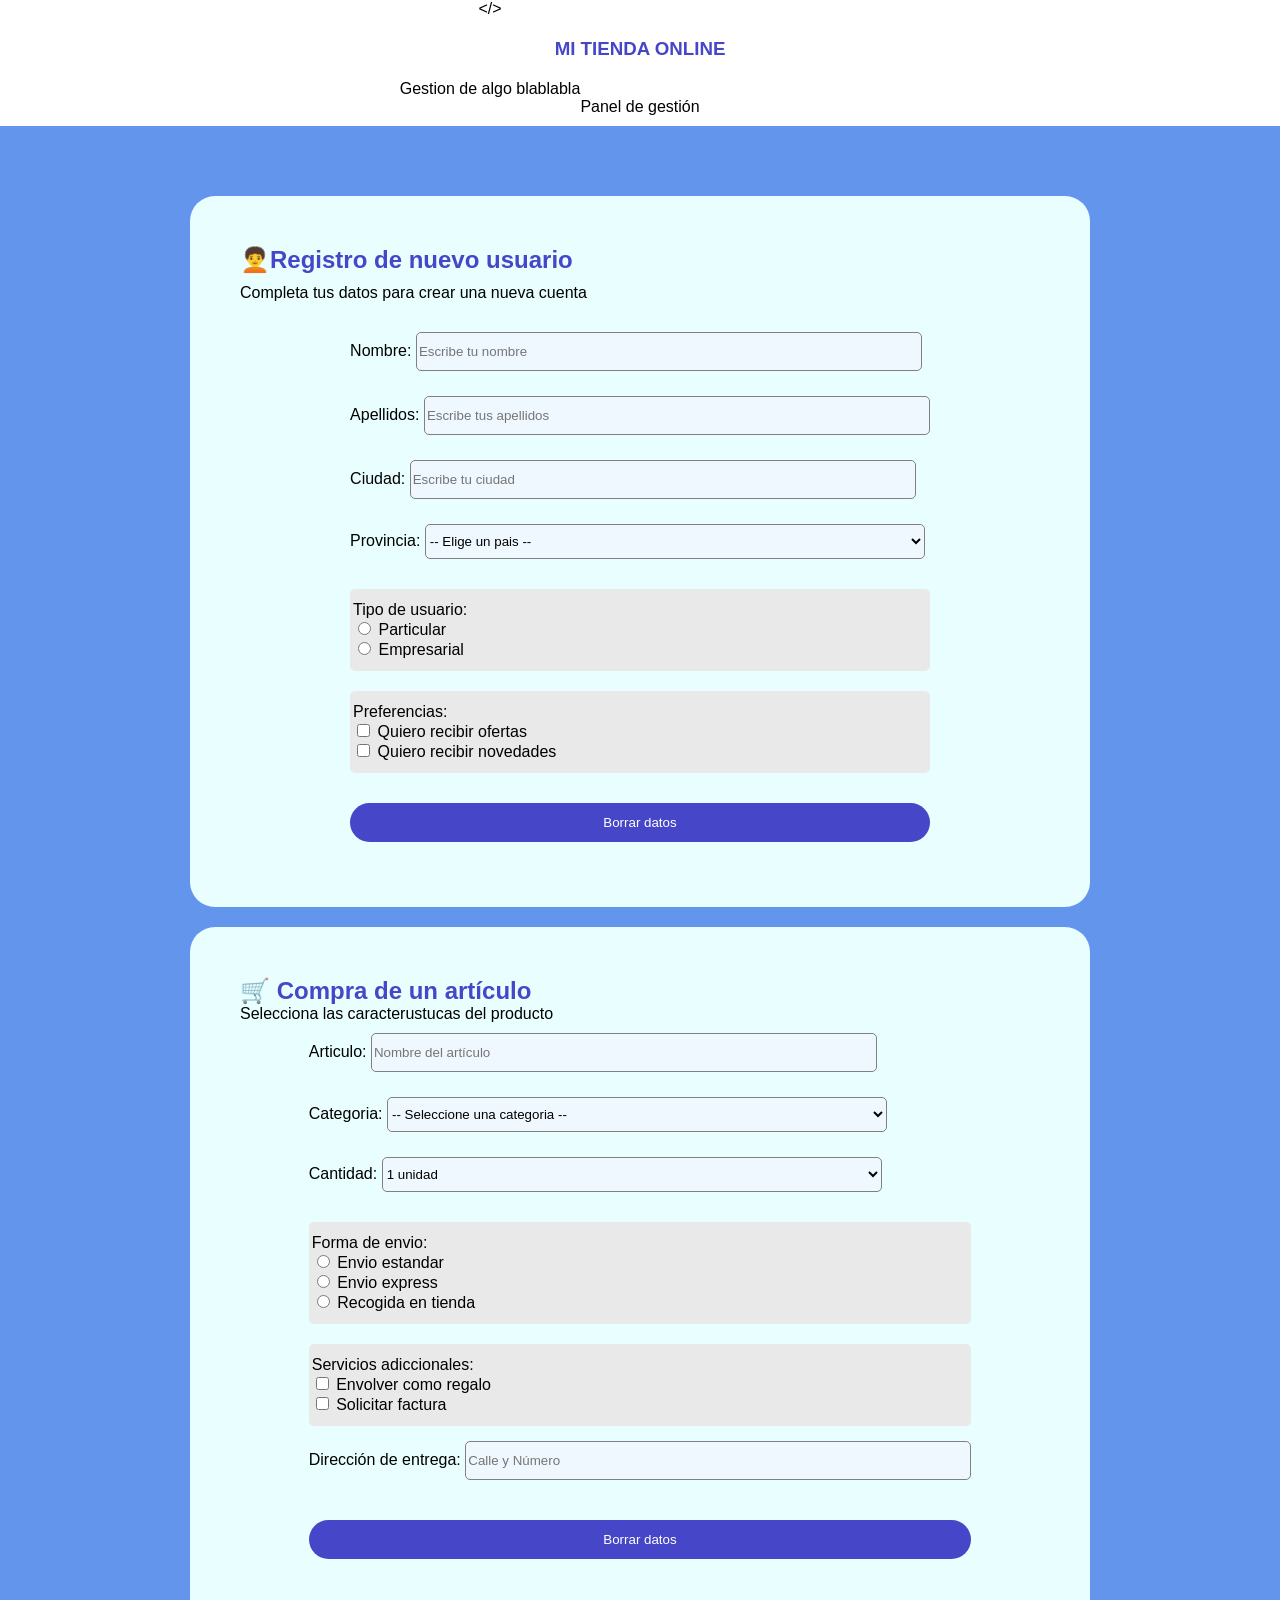
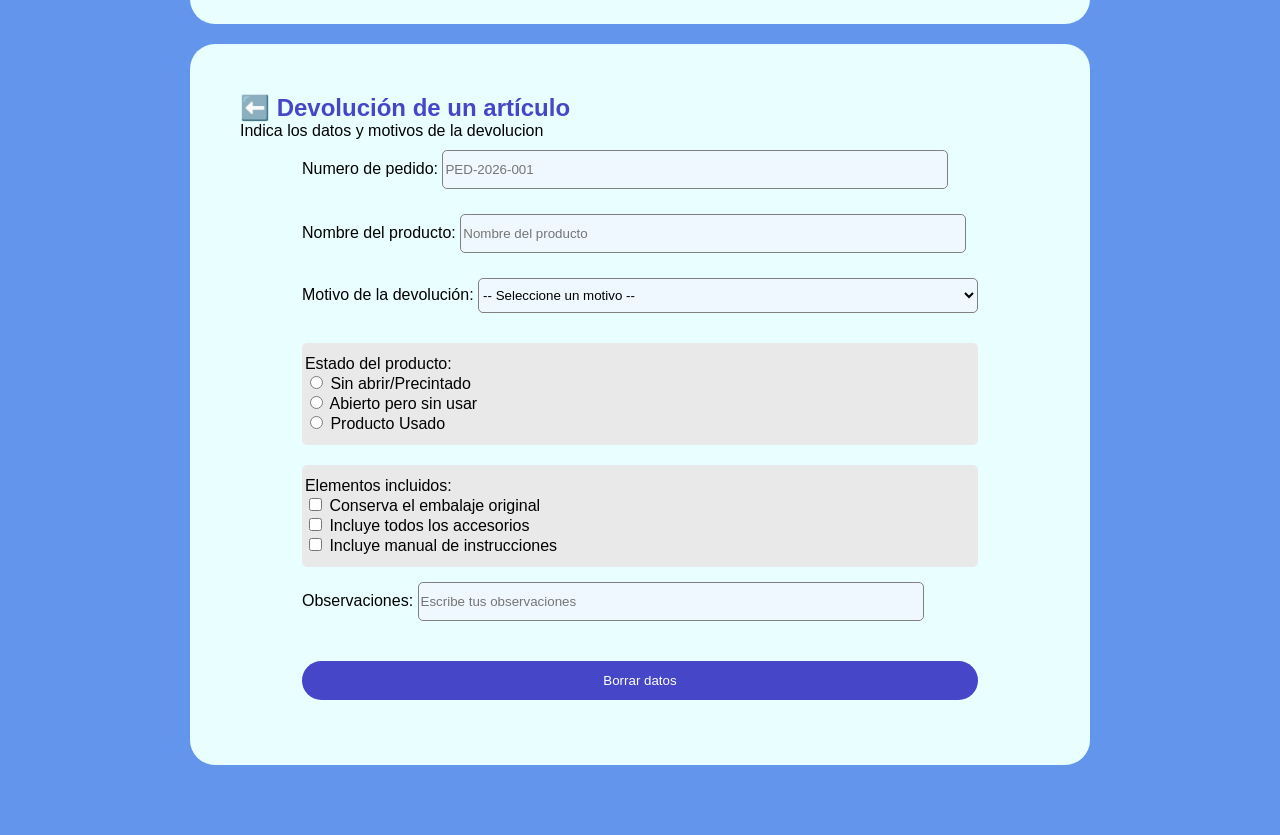
<file: 9-Proyecto/index.html>
<!DOCTYPE html>
<html lang="es">

<head>
    <meta charset="UTF-8">
    <meta name="viewport" content="width=device-width, initial-scale=1.0">

    <link rel="stylesheet" href="css/estilo.css">

    <title>Mi tienda online</title>
</head>

<body>
    <header>
        <section>
            <article class="recuadro">
                <p>&lt/&gt</p>
            </article>
    
            <article>
                <h1>MI TIENDA ONLINE</h1>
                <p>Gestion de algo blablabla</p>
            </article>
    
        </section>
    
        <section class="redondeado">
            <p>Panel de gestión</p>
        </section>
    </header>

    <main>
        <form id="f-registro" action="#" method="get">




            <section class="titulo">
                <h2>🧑‍🦱Registro de nuevo usuario</h2>
                <p>Completa tus datos para crear una nueva cuenta</p>
            </section>

            <section class="campo">
                <article>
                    <label for="nombre">Nombre:</label>
                    <input type="text" name="Nombre" id="nombre" placeholder="Escribe tu nombre" required>
                </article>

                <article>
                    <label for="apellidos">Apellidos:</label>
                    <input type="text" name="Apellidos" id="apellidos" placeholder="Escribe tus apellidos" required>
                </article>

                <article>
                    <label for="ciudad">Ciudad:</label>
                    <input type="text" name="Ciudad" id="ciudad" placeholder="Escribe tu ciudad" required>
                </article>

                <article>
                    <label for="provincia">Provincia:</label>

                    <select name="Provincia" id="provincia">
                        <option value="elige">-- Elige un pais --</option>
                        <optgroup label="Andalucia">
                            <option value="Malaga">Málaga</option>
                            <option value="Granada">Granada</option>
                            <option value="Sevilla">Sevilla</option>
                            <option value="Huelva">Huelva</option>
                            <option value="Cádiz">Cádiz</option>
                            <option value="Jaen">Jaén</option>
                            <option value="Almeria">Almería</option>
                        </optgroup>
                    </select>
                </article>

                <article class="fondoGris">
                    <label for="tipoUsuario">Tipo de usuario:</label>
                    <div>
                        <input type="radio" name="tipoUsuario" id="Particular" value="particular">
                        <label for="Particular">Particular</label>
                    </div>

                    <div>
                        <input type="radio" name="tipoUsuario" id="Empresarial" value="empresarial">
                        <label for="Empresarial">Empresarial</label>
                    </div>

                </article>

                <article class="fondoGris">
                    <p>Preferencias:</p>
                    <div>
                        <input type="checkbox" name="ofertas" id="ofertas" value="ofertas">
                        <label for="ofertas">Quiero recibir ofertas</label>
                    </div>

                    <div>
                        <input type="checkbox" name="novedades" id="novedades" value="novedades">
                        <label for="novedades">Quiero recibir novedades</label>
                    </div>

                </article>

                <article class="reiniciar">
                    <input type="reset" value="Borrar datos">
                </article>

            </section>
        </form>

        <form id="f-compra" action="#" method="get">
            <section>
                <h2>🛒 Compra de un artículo</h2>
                <p>Selecciona las caracterustucas del producto</p>
            </section>


            <section class="campo">
                <article>
                    <label for="articulo">Articulo:</label>
                    <input type="text" name="Articulo" id="articulo" placeholder="Nombre del artículo">
                </article>

                <article>
                    <label for="Categoria">Categoria:</label>

                    <select name="Categoria" id="Categoria">
                        <option value="elige">-- Seleccione una categoria --</option>
                        <optgroup label="Música">
                            <option value="guitarra">Guitarra</option>
                            <option value="piano">Piano</option>
                            <option value="bateria">Batería</option>
                            <option value="saxofón">Saxofón</option>
                            <option value="violín">Violín</option>
                            <option value="flauta">Flauta</option>
                            <option value="clarinete">Clarinet</option>
                        </optgroup>
                        <optgroup label="Deporte">
                            <option value="pelotas">Pelotas</option>
                            <option value="camisetas">Camisetas</option>
                        </optgroup>
                    </select>
                </article>

                <article>
                    <label for="Cantidad">Cantidad:</label>

                    <select name="Cantidad" id="Cantidad">
                        <option value="1u">1 unidad</option>
                        <option value="2u">2 unidades</option>
                        <option value="3u">3 unidades</option>
                        <option value="4u">4 unidades</option>
                        <option value="5u">5 unidades</option>
                    </select>
                </article>

                <article class="fondoGris">
                    <label for="formaEnvio">Forma de envio:</label>
                    <div>
                        <input type="radio" name="formaEnvio" id="estandar" value="estandar">
                        <label for="estandar">Envio estandar</label>
                    </div>

                    <div>
                        <input type="radio" name="formaEnvio" id="express" value="express">
                        <label for="express">Envio express</label>
                    </div>

                    <div>
                        <input type="radio" name="formaEnvio" id="Recogida" value="recogida">
                        <label for="Recogida">Recogida en tienda</label>
                    </div>

                </article>

                <article class="fondoGris">
                    <p>Servicios adiccionales:</p>
                    <div>
                        <input type="checkbox" name="regalo" id="regalo" value="regalo">
                        <label for="regalo">Envolver como regalo</label>
                    </div>

                    <div>
                        <input type="checkbox" name="factura" id="factura" value="factura">
                        <label for="factura">Solicitar factura</label>
                    </div>
                </article>

                <article>
                    <label for="dirEntrega">Dirección de entrega:</label>
                    <input type="text" name="dirEntrega" id="dirEntrega" placeholder="Calle y Número">
                </article>


                <article class="reiniciar">
                    <input type="reset" value="Borrar datos">
                </article>

            </section>
        </form>

        <form id="f-devolucion" action="#" method="get">
            <section>
                <h2>⬅️ Devolución de un artículo</h2>
                <p>Indica los datos y motivos de la devolucion</p>
            </section>

            <section class="campo">
                <article>
                    <label for="nPedido">Numero de pedido:</label>
                    <input type="text" name="nPedido" id="nPedido" placeholder="PED-2026-001"
                        pattern="PED-20[0-9]{2}-[0-9]{3}" required>
                </article>

                <article>
                    <label for="nombreProducto">Nombre del producto:</label>
                    <input type="text" name="nombreProducto" id="nombreProducto" placeholder="Nombre del producto" required>
                </article>

                <article>
                    <label for="motivo">Motivo de la devolución:</label>

                    <select name="motivo" id="motivo">
                        <option value="elige">-- Seleccione un motivo --</option>
                        <option value="defectuoso">Producto defectuoso</option>
                        <option value="equivocado">Producto equivocado</option>
                        <option value="noNecesita">Ya no lo necesito</option>
                        <option value="otro">Otro</option>
                    </select>
                </article>

                <article class="fondoGris">
                    <label for="estadoProducto">Estado del producto:</label>
                    <div>
                        <input type="radio" name="estadoProducto" id="precintado" value="precintado">
                        <label for="precintado">Sin abrir/Precintado</label>
                    </div>

                    <div>
                        <input type="radio" name="estadoProducto" id="abiertoNoUsado" value="abiertoNoUsado">
                        <label for="abiertoNoUsado">Abierto pero sin usar</label>
                    </div>

                    <div>
                        <input type="radio" name="estadoProducto" id="usado" value="usado">
                        <label for="usado">Producto Usado</label>
                    </div>

                </article>

                <article class="fondoGris">
                    <p>Elementos incluidos:</p>
                    <div>
                        <input type="checkbox" name="embalajeOriginal" id="embalajeOriginal" value="embalajeOriginal">
                        <label for="embalajeOriginal">Conserva el embalaje original</label>
                    </div>

                    <div>
                        <input type="checkbox" name="todosAccesorios" id="todosAccesorios" value="todosAccesorios">
                        <label for="todosAccesorios">Incluye todos los accesorios</label>
                    </div>

                    <div>
                        <input type="checkbox" name="manualIntrucciones" id="manualIntrucciones" value="manualIntrucciones">
                        <label for="manualIntrucciones">Incluye manual de instrucciones</label>
                    </div>
                </article>

                <article>
                    <label for="observaciones">Observaciones:</label>
                    <input type="text" name="observaciones" id="observaciones" placeholder="Escribe tus observaciones">
                </article>

                <article class="reiniciar">
                    <input type="reset" value="Borrar datos">
                </article>

            </section>
        </form>




    </main>

</body>

</html>
</file>
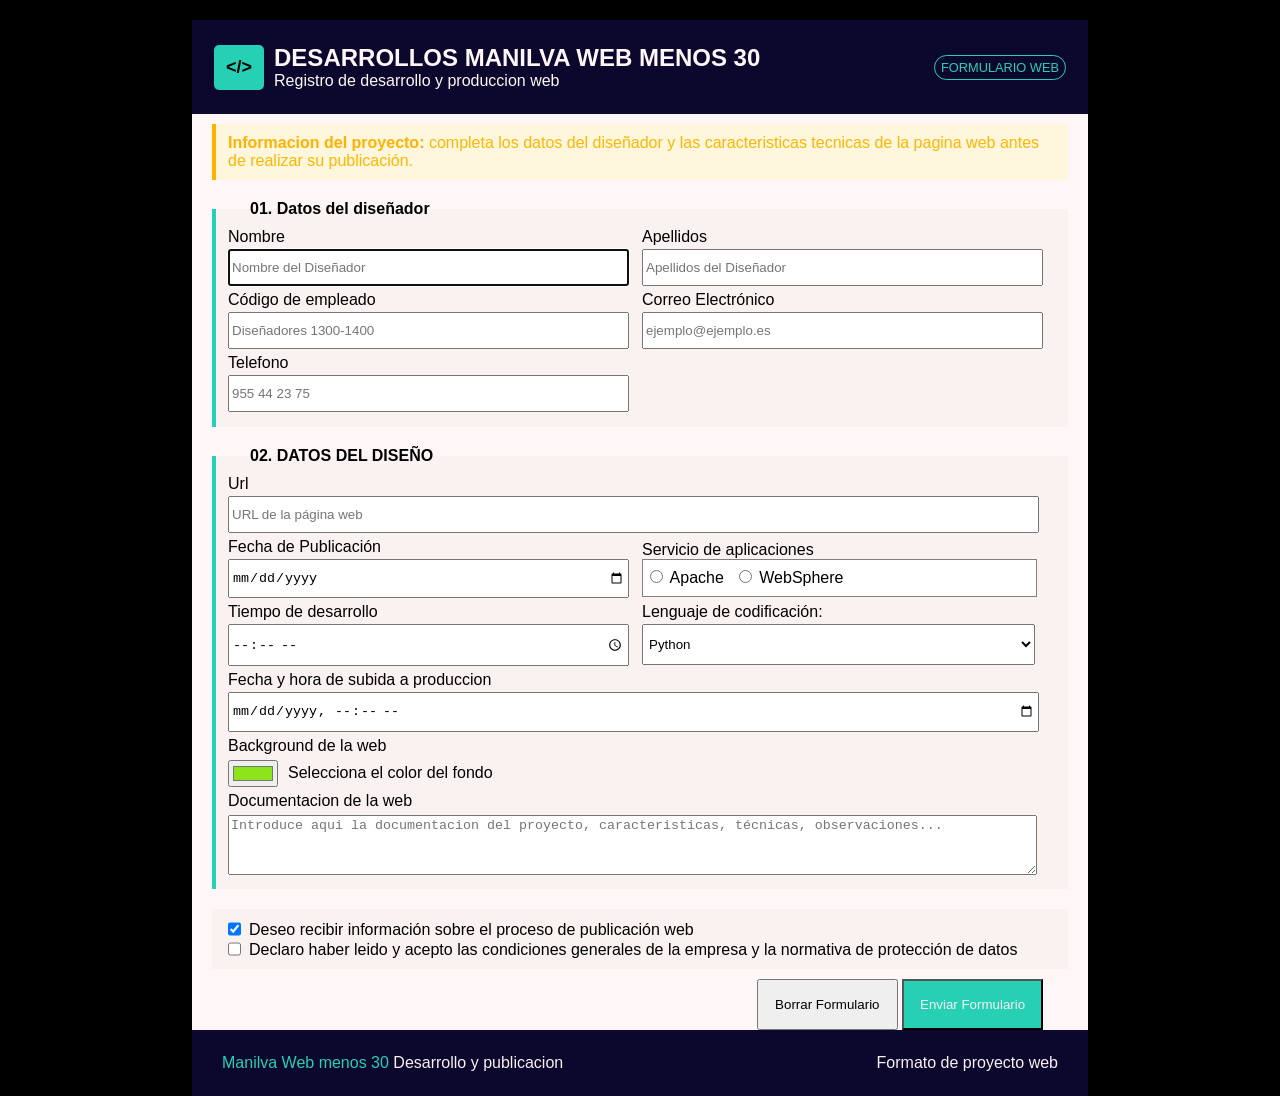
<file: Examen_Cristina/index.html>
<!DOCTYPE html>
<html lang="es">

<head>
    <meta charset="UTF-8">
    <meta name="name" content="Cristina">
    <meta name="keywords" content="Examen,Cristina">
    <meta name="description" content="Examen Cristina">
    <meta name="viewport" content="width=device-width, initial-scale=1.0">

    <link rel="stylesheet" href="estilo/estilo.css">

    <title>Desarrollos MANILVA WEB</title>
</head>

<body>
    <!-- FORMULARIO-->
    <main>
        <form action="#" method="get">

            <!--ENCABEZADO-->
            <header>
                <section>
                    <div class="recuadro">
                        <p>&lt/&gt</p>
                    </div>
                    <div>
                        <h1>DESARROLLOS MANILVA WEB MENOS 30</h1>
                        <p>Registro de desarrollo y produccion web</p>
                    </div>
                </section>
                <section class="redondeado">
                    <p>FORMULARIO WEB</p>
                </section>
            </header>

            <fieldset>
                <p><span>Informacion del proyecto:</span> completa los datos del diseñador y las caracteristicas
                    tecnicas de la pagina web antes de realizar su publicación.</p>
            </fieldset>

            <!-- NOMBRE + APELLIDOS+ COD.EMPL + @ + TELEFONO -->
            <fieldset>
                <legend>01. Datos del diseñador</legend>
                <section>
                    <div>
                        <label for="nombre">Nombre</label>
                        <input type="text" name="nombre" id="nombre" placeholder="Nombre del Diseñador" maxlength="50"
                            required autofocus>
                    </div>

                    <div>
                        <label for="apellidos">Apellidos</label>
                        <input type="text" name="apellidos" id="apellidos" placeholder="Apellidos del Diseñador"
                            maxlength="50" required>
                    </div>
                </section>

                <section>
                    <div>
                        <label for="codEmpleado">Código de empleado</label>
                        <input type="text" name="codEmpleado" id="codEmpleado" placeholder="Diseñadores 1300-1400"
                        pattern="^13[0-9]{2}$|^1400$" 
                        title="Debe de estar entre 1300 y 1400"
                        required>
                    </div>

                    <div>
                        <label for="correo">Correo Electrónico</label>
                        <input type="email" name="correo" id="correo" placeholder="ejemplo@ejemplo.es"
                            pattern="^[a-zA-Z0-9._%+-]+@[a-zA-Z0-9.-]+\.[a-zA-Z]{2,}$" required>
                    </div>
                </section>

                <section>
                    <div>
                        <label for="telefono">Telefono</label>
                        <input type="tel" name="telefono" id="telefono" placeholder="955 44 23 75"
                            pattern="^[0-9]{3} [0-9]{2} [0-9]{2} [0-9]{2}$" required>
                    </div>

                    <div>

                    </div>
                </section>
            </fieldset>

            <!-- URL + F.PUBLICACION + SERVIDOR APP + TIEMPO DESARROLLO + LENGUAJE COD. + FEC HORA SUB PRODUCCION + BACKGROUND DE LA WEB + DOCUMENTO DE LA WEB -->
            <fieldset>
                <legend>02. DATOS DEL DISEÑO</legend>

                <article class="campCompleto">
                    <label for="url">Url</label>
                    <input type="url" name="url" id="url" placeholder="URL de la página web"
                        pattern="^http:\/\/www\.[a-zA-Z0-9\-]+\.[a-z]{2,}(\/.*)?$" 
                        title="La URL debe empezar por http://www.">
                </article>

                <section>
                    <div>
                        <label for="fechPublicacion">Fecha de Publicación</label>
                        <input type="date" name="fechPublicacion" id="fechPublicacion">
                    </div>

                    <div class="servicio">
                        <label for="servApp">Servicio de aplicaciones</label>
                        <div>
                            <div>
                                <input type="radio" name="servApp" id="Apache" value="Apache">
                                <label for="Apache">Apache</label>
                            </div>

                            <div>
                                <input type="radio" name="servApp" id="webSphere" value="webSphere">
                                <label for="webSphere">WebSphere</label>
                            </div>
                        </div>
                    </div>

                </section>

                <section>
                    <div>
                        <label for="tDesarrollo">Tiempo de desarrollo</label>
                        <input type="time" name="tDesarrollo" id="tDesarrollo">
                    </div>

                    <div>
                        <label for="provincia">Lenguaje de codificación:</label>

                        <select name="provincia" id="provincia">
                            <option value="HTML5">HTML5</option>
                            <option value="CCS3">CCS3</option>
                            <option value="JavaScript">JavaScript</option>
                            <option value="PHP">PHP</option>
                            <option value="Python" selected>Python</option>
                        </select>
                    </div>
                </section>

                <article class="campCompleto">
                    <label for="subProduccion">Fecha y hora de subida a produccion</label>
                    <input type="datetime-local" name="subProduccion" id="subProduccion">
                </article>

                <label for="background">Background de la web</label>
                <article class="campCompleto color">
                    <input type="color" name="background" id="background" 
                    placeholder="Seleccione el color de fondo"
                    value="#8ee41b">
                    <p>Selecciona el color del fondo</p>
                </article>

                <article class="campCompleto">
                    <label for="doc">Documentacion de la web</label>
                    <textarea name="doc" id="doc"
                    placeholder="Introduce aqui la documentacion del proyecto, caracteristicas, técnicas, observaciones..."></textarea>
                </article>
            </fieldset>

            <fieldset>
                <section>
                    <input type="checkbox" name="recInf" id="recInf" 
                    value="recInf" checked>
                    <label for="recInf">Deseo recibir información sobre el proceso de publicación web</label>
                </section>

                <section>
                    <input type="checkbox" name="cond" id="cond" value="cond">
                    <label for="cond">Declaro haber leido y acepto las condiciones generales de la empresa y la
                        normativa de protección de datos</label>
                </section>
            </fieldset>

            <section>
                <input type="reset" value="Borrar Formulario">
                <input type="submit" value="Enviar Formulario">
            </section>


            <!-- PIE DE FORMULARIO -->
            <footer>
                <section>
                    <p> <span>Manilva Web menos 30</span> Desarrollo y publicacion</p>
                </section>

                <section>
                    <p>Formato de proyecto web</p>
                </section>
            </footer>
        </form>
    </main>



</body>

</html>
</file>
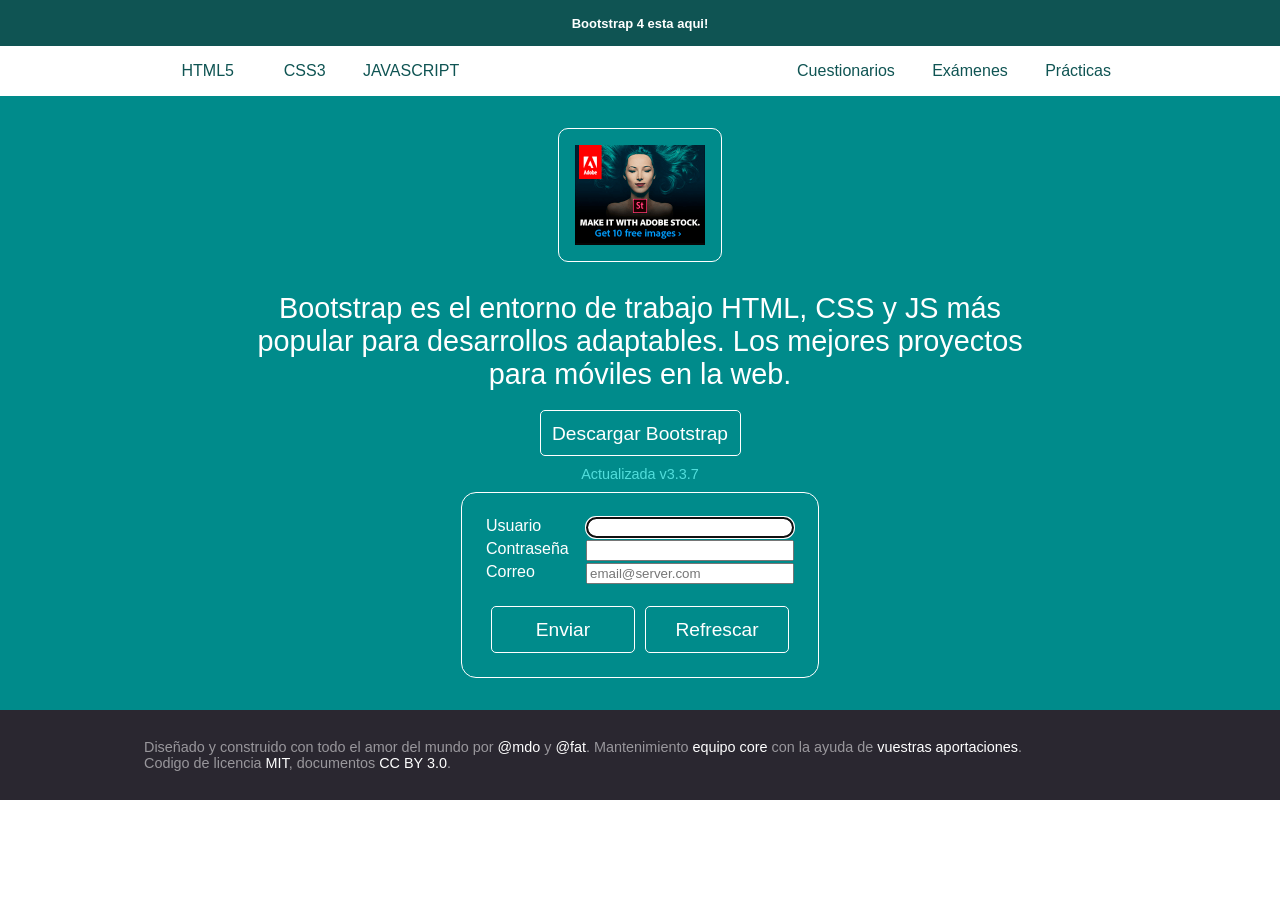
<file: PLANTILLA EV/PLANTILLA EV/index.html>
<!DOCTYPE html>
<html lang="es">

<head>
    <meta charset="utf-8">
    <meta name="author" content="Cristina Cozar Sedeño">
    <meta name="keywords" content="Evaluacion, Cristina">
    <meta name="description" content="Evaluacion Practica Modulo 1">
    <meta name="viewport" content="width=device-width, initial-scale=1.0">
    <title>Evaluación práctica UNIDAD 1 Cristina </title>

    <!-- Enlace a estilo.css -->
    <link href="css/estilo.css" rel="stylesheet" type="text/css">
</head>

<body>
    <!--Esta capa pertenece a la barra VERDE superior que tiene un enlace-->
    <header id="verde">
        <a class="linkverde" href="index.html">
            Bootstrap 4 esta aqui!
        </a>
    </header>

    <nav class="menu">
        <section id="menucentrado">
            <a class="hoverrojo" href="#">&nbsp;&nbsp;HTML5&nbsp;&nbsp;</a>
            <a class="hoverrojo" href="#">&nbsp;CSS3&nbsp;</a>
            <a class="hoverrojo" href="#">&nbsp;JAVASCRIPT&nbsp;</a>
        </section>
        <section id="menucentrado">
            <a class="hoverrojo" href="javascript:window.print();">&nbsp;Cuestionarios&nbsp;</a>
            <a class="hoverrojo" href="#">&nbsp;Exámenes&nbsp;</a>
            <a class="hoverrojo" href="#">&nbsp;Prácticas&nbsp;</a>
        </section>

    </nav>

    <main id="cyan">
        <img class="centradoimagen" src="imagenes/imagen_adobe.png">
        <p class="centrado" id="grande">
            Bootstrap es el entorno de trabajo HTML, CSS y JS más popular para desarrollos adaptables. Los mejores
            proyectos para móviles en la web.</p>
        <section class="centrado">
            <a class="boton" href="#">Descargar Bootstrap </a>
        </section>

        <p class="centrado" id="verdeclaro">Actualizada v3.3.7</p>

        <section class="centradoF">
            <form action="#" method="get">
                <section>
                    <label for="usuario">Usuario</label>
                    <input type="text" name="usuario" id="usuario" required autofocus>
                </section>

                <section>
                    <label for="contrasenia">Contraseña</label>
                    <input type="password" name="contrasenia" id="contrasenia" required>
                </section>

                <section>
                    <label for="correo">Correo</label>
                    <input type="email" name="correo" id="correo" 
                    placeholder="email@server.com"
                    pattern="^([a-zA-z0-9]{1,})+@+([a-zA-Z0-9]{1,})+\.[a-zA-Z]{2,63}$"
                    required>
                </section>

                <section>
                    <input class="boton" type="submit" value="Enviar">
                    <input class="boton" type="reset" value="Refrescar">
                </section>

            </form>

        </section>
    </main>


    <footer class="pie">
        Diseñado y construido con todo el amor del mundo por <span class="blanco">@mdo</span> y 
        <span class="blanco">@fat</span>. Mantenimiento 
        <span class="blanco">equipo core </span> con la ayuda de 
        <span class="blanco">vuestras aportaciones</span>. <br>
        Codigo de licencia <span class="blanco">MIT</span>, documentos 
        <span class="blanco">CC BY 3.0</span>.
    </footer>
</body>

</html>
</file>
<file: 1-Proyecto/css/estilo.css>
@charset "UTF-8";

body {
  font-family: Verdana, Geneva, Tahoma, sans-serif;
  margin: 0;
}

p {
  margin: 0;
  font-weight: 400px;
  width: 400px;
}

header {
  background-color: blue;
  color: white;

  display: flex;
  justify-content: center;
  align-items: center;
  text-align: center;
}

main {
  padding: 60px 0px;
  background-color: cornflowerblue;
  display: flex;
  justify-content: center;
}

.formulario {
  display: flex;
  flex-direction: column;
  justify-content: center;
  align-items: center;

  width: 400px;
  padding: 60px 50px;

  border-radius: 25px;
  border: 1px solid white;

  background-color: azure;
}

.formulario > div {
  margin-top: 2px;
  margin-bottom: 10px;
}

label {
  font-weight: 400px;
  width: 400px;
}

input[type="text"],
input[type="password"] {
  width: 400px;
  height: 25px;
  background-color: aliceblue;
  border: 0.5px solid grey;
  border-radius: 5px;
}

input[type="submit"],
input[type="reset"] {
  padding: 12px 24px;
  background-color: gray;
  color: white;
  border-radius: 10px;
  border: 0.5px solid gray;
}

input[type="submit"] {
  background: linear-gradient(
    to bottom right,
    rgb(26, 84, 192),
    rgb(106, 9, 176)
  ) !important;
}

.seleccionar > input {
  margin-top: 10px;
  margin-left: 50px;
}

#sms {
  margin-left: 63px;
}
</file>
<file: 2-Proyecto/css/estilo.css>
@charset "UTF-8";

body {
  font-family: Verdana, Geneva, Tahoma, sans-serif;
  margin: 0;
  font-size: 1em;
}

h1,
h4 {
  margin: 0;
}

p {
  margin: 10px 0px 30px 0px;
  width: 400px;
  text-align: center;
  color: rgb(52, 52, 52);
}

input[type="text"]:focus,
input[type="password"]:focus {
  border: 1px solid blue;
  outline: none;
}

main {
  padding: 60px 0px;
  background-color: cornflowerblue;
  display: flex;
  justify-content: center;
}

.formulario {
  display: flex;
  flex-direction: column;
  justify-content: center;
  align-items: center;

  width: 400px;
  padding: 60px 50px;

  border-radius: 25px;
  border: 1px solid white;

  background-color: azure;
}

.formulario > div {
  margin-top: 2px;
  margin-bottom: 10px;
  width: 400px;
}

label {
  width: 400px;
  font-size: 1em;
}

input[type="text"],
input[type="password"] {
  width: 400px;
  height: 25px;
  background-color: aliceblue;
  border: 0.5px solid grey;
  border-radius: 5px;
}

input[type="submit"] {
  width: 400px;
  padding: 12px 24px;
  background-color: gray;
  color: white;
  border-radius: 10px;
  border: 0.5px solid gray;

  background: linear-gradient(
    to bottom right,
    rgb(26, 84, 192),
    rgb(106, 9, 176)
  ) !important;
}

input[type="radio"],
input[type="checkbox"] {
  margin: 3px 2px 2px 2px;
}

.estudios,
.aficiones {
  width: 400px;
  display: flex;
  flex-wrap: wrap;
}

.estudios > h4,
.aficiones > h4 {
  width: 400px;
  margin: 0 0 10px 0;
  font-weight: 400;
}

.estudios > div,
.aficiones > div {
  display: flex;
  justify-content: center;
  align-items: center;

  background-color: rgb(235, 235, 235);
  padding: 8px 10px;
  margin: 0 5px 5px 0;

  border: 1px solid aliceblue;
  border-radius: 10px;
}

.estudios > div label,
.aficiones > div label {
  width: auto;
  margin-left: 5px;
}

input[type="file"] {
  width: 400px;
}

input[type="image"] {
  width: 400px;
}
</file>
<file: 3-Proyecto/css/estilo.css>
@charset "UTF-8";

body {
  font-family: Verdana, Geneva, Tahoma, sans-serif;
  margin: 0;
  font-size: 1em;
}

h1 {
  margin: 0;
  color: #00f3ff;
  text-shadow:
    0 0 3px #000,
    0 0 5px #0400ff;
}

h4 {
  margin: 0;
  color: #ff1493;
  text-shadow:
    0 0 2px #ff1493,
    0 0 5px #ff1493;
  font-size: 1em;
  font-weight: 400;
  width: 500px;
}

p {
  margin: 10px 0px 30px 0px;
  width: 500px;
  text-align: center;
  color: rgb(215, 215, 215);
}

main {
  padding: 60px 0px;
  background-color: #000;
  display: flex;
  justify-content: center;
}

.formulario {
  position: relative;
  display: flex;
  flex-direction: column;
  justify-content: center;
  align-items: center;

  width: 500px;
  padding: 60px 50px;

  border-radius: 25px;
  border: 2px groove #00f3ff;
  box-shadow:
    0 0 5px #00ffcc,
    /* Brillo interno cercano */ 0 0 5px #00ffcc,
    /* Brillo medio */ 0 0 5px #00ffcc,
    /* Brillo externo */ 0 0 7px #00ffcc; /* Resplandor amplio */

  background-color: 000;
}

.formulario::before {
  content: "★ ★ ★";
  position: absolute;
  top: -14px;
  left: 25px;
  background-color: #0b0b0b;
  padding: 0 10px;
  color: #ff1493;

  text-shadow:
    0 0 5px #ff1493,
    0 0 10px #ff1493;
}

.formulario > div {
  margin-top: 2px;
  margin-bottom: 10px;
  width: 500px;
}

label {
  color: #ff1493;
  text-shadow:
    0 0 2px #ff1493,
    0 0 5px #ff1493;
  font-size: 1em;
  width: 500px;
}

input[type="text"],
input[type="password"] {
  margin-top: 6px;
  width: 500px;
  height: 30px;
  background-color: #000;
  border: 0.5px solid rgb(200, 200, 200);
  border-radius: 5px;
}

input[type="text"]:focus,
input[type="password"]:focus {
  border: 1px solid blue;
  outline: none;
}

input[type="radio"],
input[type="checkbox"] {
  margin: 3px 2px 2px 2px;
}

.dificultad,
.habilidades {
  width: 500px;
  display: flex;
  flex-wrap: wrap;
}

.dificultad > h4,
.habilidades > h4 {
  width: 500px;
  margin: 0 0 10px 0;
  font-weight: 400;
}

.dificultad > div,
.habilidades > div {
  display: flex;
  width: 500px;
}

.dificultad > div > div,
.habilidades > div > div {
  width: 250px;
  display: flex;
  justify-content: left;
  align-items: center;

  background-color: #000;
  padding: 8px 10px;
  margin: 0 5px 5px 0;

  border: 1px solid gray;
  border-radius: 10px;
}

.dificultad > div > div label,
.habilidades > div > div label {
  width: auto;
  margin-left: 5px;
  color: white;
  text-shadow: none;
}

input[type="file"] {
  width: 500px;
  border: 1px solid gray;
  border-radius: 10px;
  color: white;
  padding: 6px 8px;
  margin-top: 6px;
  margin-bottom: 10px;
}

.img {
  display: flex;
  justify-content: center;
  align-items: center;
}

input[type="image"] {
  margin-top: 4px;
  margin-bottom: 10px;
  border-radius: 25px;
  border: 2px groove #00f3ff;
  box-shadow:
    0 0 5px #00ffcc,
    /* Brillo interno cercano */ 0 0 5px #00ffcc,
    /* Brillo medio */ 0 0 5px #00ffcc,
    /* Brillo externo */ 0 0 7px #00ffcc; /* Resplandor amplio */

  background-color: 000;
  width: 35%;
  transition: transform 1s ease-in;
}

input[type="image"]:hover {
  transform: translateY(-900px);
}

.boton {
  display: flex;
  justify-content: center;
  align-items: center;
  gap: 10px;
}

input[type="submit"],
input[type="reset"],
input[type="button"] {
  width: 150px;
  padding: 12px 24px;
  background-color: gray;
  color: white;
  border-radius: 10px;
  border: 0.5px solid gray;

  text-shadow: 0 0 4px #000;
}

input[type="submit"] {
  background-color: #06cb27;
}

input[type="reset"] {
  background-color: #fd0606;
}

input[type="button"] {
  background-color: #6506fd;
}
</file>
<file: 4-Proyecto/css/estilo.css>
@charset "UTF-8";

body {
  font-family: Verdana, Geneva, Tahoma, sans-serif;
  margin: 0;
  font-size: 1em;
  color: #000;
}

h1 {
  margin: 0;
}

h4 {
  margin: 0;
  font-size: 1em;
  font-weight: 400;
  width: 500px;
}

p {
  margin: 10px 0px 30px 0px;
  width: 500px;
  text-align: center;
  color: rgb(215, 215, 215);
}

main {
  padding: 60px 0px;
  background: linear-gradient(
    to bottom right,
    rgb(46, 100, 201),
    rgb(134, 68, 182)
  ) !important;
  display: flex;
  justify-content: center;
}

.formulario {
  position: relative;
  display: flex;
  flex-direction: column;
  justify-content: center;
  align-items: center;

  width: 500px;
  padding: 60px 50px;

  border-radius: 25px;
  border: 2px groove #fff;

  background-color: #fff;
}

.personales {
  margin-top: 30px;
  border: 1px solid grey;
  border-radius: 10px;
  padding: 30px 10px;
}

.personales::before {
  content: "Datos Personales";
  position: absolute;
  top: 124px;
  left: 55px;
  font-size: 0.9em;
  color: #000;
  background-color: #fff;
}

.formulario > section > div {
  margin-left: 2px;
}

label {
  font-size: 1em;
  width: 450px;
}

input[type="text"],
input[type="password"] {
  margin-top: 6px;
  margin-bottom: 12px;
  width: 500px;
  height: 30px;
  background-color: #fff;
  border: 0.5px solid rgb(200, 200, 200);
  border-radius: 5px;
}

input[type="text"]:focus,
input[type="password"]:focus {
  border: 1px solid rgb(0, 55, 255);
  outline: none;
}

input[type="file"] {
  outline: none;
  width: 485px;
  border: 0.5px solid rgb(200, 200, 200);
  border-radius: 10px;
  color: #000;
  padding: 6px 8px;

  margin-top: 6px;
  margin-bottom: 10px;
}

input[type="radio"],
input[type="checkbox"] {
  margin: 3px 0px 2px 2px;
}

.preferencias {
  margin-top: 30px;
  border: 1px solid grey;
  border-radius: 10px;
  padding: 30px 10px;
}

.sexo,
.intereses {
  width: 500px;
}

.sexo > h4 {
  width: auto;
  margin: 0px 0 4px 0;
  font-weight: 400;
}

.intereses > h4 {
  width: auto;
  margin: 10px 0 4px 0;
  font-weight: 400;
}

.opciones {
  display: flex;
  flex-wrap: wrap;
  gap: 12px 25px;
  width: 100%;
}

.opciones > div {
  display: flex;
  align-items: center;
}

.opciones input[type="radio"],
.opciones input[type="checkbox"] {
  margin: 0 6px 0 0;
}

.opciones label {
  width: auto;
  margin: 0;
  font-size: 1em;
  line-height: 1;
}

.preferencias::before {
  content: "Preferencias";
  position: absolute;
  top: 430px;
  left: 55px;
  font-size: 0.9em;
  color: #000;
  background-color: #fff;
}

.extra {
  margin-top: 30px;
  border: 1px solid grey;
  border-radius: 10px;
  padding: 30px 10px;
}

.extra > div {
  width: 500px;
}

select {
  width: 500px;
  border-radius: 10px;
  border: 0.5px solid grey;

  margin: 4px 0px 10px 0px;
}

optgroup {
  font-size: bold;
  color: black;
}

textarea {
  width: 500px;
  border-radius: 10px;
  border: 0.5px solid grey;
  margin: 4px 0px 10px 0px;
}

textarea:hover,
textarea:focus {
  outline: none;
  border: 1px solid rgb(4, 35, 145);
}

.extra::before {
  content: "Otros campos";
  position: absolute;
  top: 610px;
  left: 55px;
  font-size: 0.9em;
  color: #000;
  background-color: #fff;
}

.boton {
  width: 100%;
  display: flex;
  justify-content: center;
  align-items: center;
  gap: 5px;
}

input[type="submit"],
input[type="reset"],
input[type="button"] {
  margin-top: 20px;
  width: 150px;
  padding: 12px 10px;
  background-color: gray;
  color: white;
  border-radius: 10px;
  border: 0.5px solid gray;
}

input[type="submit"] {
  color: black;
  background-color: #06cb27;
}

input[type="reset"] {
  color: black;
  background-color: #fdd806;
}

input[type="button"] {
  color: black;
  background-color: #069efd;
}

.img {
  display: flex;
  justify-content: center;
  align-items: center;
}

input[type="image"] {
  margin-top: 20px;
  margin-bottom: 10px;
  border-radius: 25px;
  border: 2px groove gray;

  background-color: 000;
  width: 15%;
  transition:
    transform 1s ease-in,
    transform 1s ease-in;
}

input[type="image"]:hover {
  transform: translateY(900px) rotate(720deg);
  transform: translateY(-900px) rotate(-720deg);
}
</file>
<file: 5-Proyecto/css/estilo.css>
@charset "UTF-8";

body {
  font-family: Verdana, Geneva, Tahoma, sans-serif;
  margin: 0;
  font-size: 1em;
}

h1,h2,h3,h4,h5,h6{
  margin: 0;
  padding: 0;
  width: 500px;
  color:rgb(70, 70, 200); ;
}

p {
  margin: 0;
  font-weight: 400px;
  width: 500px;
}

main {
  padding: 60px 0px;
  background-color: cornflowerblue;
  display: flex;
  justify-content: center;
}

.formulario {
  display: flex;
  flex-direction: column;
  justify-content: center;
  align-items: center;

  width: 500px;
  padding: 0 50px 50px 50px;

  border-radius: 25px;
  border: 0px solid white;

  background-color: azure;
}

.formulario > section > header{
  text-align: center;
  margin-bottom: 20px;
  background-color: rgb(70, 70, 200);
  color: white;
  padding: 30px 46px;
  border-radius: 25px 25px 0 0;
}

.formulario > section > header > h1{
  color: white;
}

.formulario > section > header > p {
  margin: 5px;
}

.campo, .numeros, .fechas, .seleccionar, .otros {
  margin-top: 5px;
  margin-bottom: 10px;
}

.campo > div > label{
  margin-bottom: 10px;
}

label {
  font-weight: 500px;
  width: 500px;
}

input[type="text"],
input[type="password"],
input[type="email"],
input[type="tel"],
input[type="url"],
input[type="search"],
input[type="number"],
input[type="range"],
input[type="date"],
input[type="time"],
input[type="datetime-local"],
input[type="month"],
input[type="week"],
select,
input[type="color"]{
  width: 500px;
  height: 35px;
  background-color: aliceblue;
  border: 0.5px solid grey;
  border-radius: 5px;
  margin: 5px 0 20px 0px;

}

.rango > span{
  display: block;
  text-align: center;
  margin-top: -20px;
  margin-bottom: 15px;
}

.seleccionar > div >select{
  margin: 5px 0 8px 0;
}

.seleccionar > div >p{
  margin: 10px 0 8px 0;
}

input[type="file"]{
  width: 500px;
  padding: 10px 8px;
  border: 0.5px solid grey;
  border-radius: 5px;
  margin: 5px 0 10px 0;
}

textarea{
  margin: 5px 0 10px 0;
  background-color: aliceblue;
}

.boton{
  display: flex;
  justify-content: center;
  align-items: center;
  gap:10px;
}

input[type="submit"],
input[type="reset"] {
  width: 255px;
  padding: 12px 24px;
  background-color: gray;
  color: white;
  border-radius: 10px;
  border: 0.5px solid gray;
}

input[type="submit"] {
  background: linear-gradient(
    to bottom right,
    rgb(26, 84, 192),
    rgb(106, 9, 176)
  ) !important;
}

.seleccionar > input {
  margin-top: 10px;
  margin-left: 50px;
}

#sms {
  margin-left: 63px;
}
</file>
<file: 6-Proyecto/css/estilo.css>
@charset "UTF-8";

body {
  font-family: Verdana, Geneva, Tahoma, sans-serif;
  margin: 0;
  font-size: 1em;
  color: #000;
}

h1 {
  margin: 0;
}

h4 {
  margin: 0;
  font-size: 1em;
  font-weight: 400;
  width: 500px;
}

p {
  margin: 10px 0px 30px 0px;
  width: 500px;
  text-align: center;
  color: rgb(215, 215, 215);
}

main {
  padding: 60px 0px;
  background: linear-gradient(
    to bottom right,
    rgb(46, 100, 201),
    rgb(134, 68, 182)
  ) !important;
  display: flex;
  justify-content: center;
}

.formulario {
  position: relative;
  display: flex;
  flex-direction: column;
  justify-content: center;
  align-items: center;

  width: 500px;
  padding: 60px 50px;

  border-radius: 25px;
  border: 2px groove #fff;

  background-color: #fff;
}

.personales {
  margin-top: 30px;
  border: 1px solid grey;
  border-radius: 10px;
  padding: 30px 10px;
}


.formulario > section > div {
  margin-left: 2px;
}

label {
  font-size: 1em;
  width: 450px;
}

input[type="text"],
input[type="password"],
input[type="tel"],
input[type="date"],
input[type="email"] {
  margin-top: 6px;
  margin-bottom: 12px;
  width: 500px;
  height: 30px;
  background-color: #fff;
  border: 0.5px solid rgb(200, 200, 200);
  border-radius: 5px;
}

input[type="text"]:focus,
input[type="password"]:focus,
input[type="tel"]:focus,
input[type="date"]:focus,
input[type="email"]:focus {
  border: 1px solid rgb(0, 55, 255);
  outline: none;
}

fieldset {
  margin-top: 20px;
  border: 1px solid rgb(200, 200, 200);
  border-radius: 10px;
  padding: 20px;
}


.boton {
  width: 100%;
  display: flex;
  justify-content: center;
  align-items: center;
  gap: 5px;
}

input[type="submit"],
input[type="reset"],
input[type="button"] {
  margin-top: 20px;
  width: 150px;
  padding: 12px 10px;
  background-color: gray;
  color: white;
  border-radius: 10px;
  border: 0.5px solid gray;
}

input[type="submit"] {
  color: black;
  background-color: #06cb27;
}
</file>
<file: 7-Proyecto/estilos/estilos.css>
@charset "UTF-8";

body {
    font-family: Arial, sans-serif;
    margin: 0;
    padding: 0;
} 

header {
    background-color: #0243bb;
    color: #fff;
    padding: 20px 0;
    text-align: center;
}

nav {
    background-color: #029fbb;
    padding: 30px;
    display: flex;
    justify-content: end;
    align-items: center;
}

nav input[type="submit"] {
    background-color: #0243bb;
    color: #fff;
    border: none;
    padding: 10px 20px;
    margin: 0 10px;
    cursor: pointer;
}

nav input[type="submit"]:hover {
    background-color: #666;
}

main{
    display: flex;
    justify-content: center;
    align-items: center;
    gap:10%;
}

form {
    display: flex;
    justify-content: center;
    align-items: center;
    flex-wrap: wrap;
    margin: 20px 0;
    padding: 0 0 20px 0;
    border: 1px solid #ccc;
    border-radius: 10px;
    background-color: #00ddff;
    
    h2{
        text-align: center;
        margin-bottom: 20px;
        width: 29%;
    }


}

fieldset {
    border: 1px solid #0243bb;
    padding: 15px;
 
    >label,
    >input[type="text"],
    >input[type="password"],
    >input[type="number"] {
        width: 100%;
    }

    >input[type="text"]{
        margin:5px 0 20px 0;
    }

    >section{
        display: flex;
        flex-direction: column;

        > article {
            display: flex;
            align-items: center;
            gap:10%;
            margin: 0 0 10px 0;
            width: 100%;
        }

        > div {
            display: flex;
            justify-content: start;
            align-items: center;

            gap: 2%;
            margin: 0 0 30px 0;
            width: 100%;
        }
    }

}
</file>
<file: 8-Proyecto/css/estilo.css>
@charset "UTF-8";

body {
  font-family: Verdana, Geneva, Tahoma, sans-serif;
  margin: 0;
  font-size: 1em;
}

h1,
h2,
h3,
h4,
h5,
h6 {
  margin: 0;
  padding: 0;
  width: 500px;
  color: rgb(70, 70, 200);
}

p {
  margin: 0;
  font-weight: 400px;
  width: 500px;
}

header {
  display: flex;
  justify-content: center;
  align-items: center;
  flex-direction: column;
  text-align: center;
  padding: 0 0 10px 0;
  position: sticky;
  top: 0;
  background-color: rgba(255, 255, 255, 0.802);
  z-index: 1000;

  h1 {
    padding: 20px 0px;
  }

  input[type="submit"] {
    padding: 12px 32px;
    background-color: gray;
    color: white;
    border-radius: 25px;
    border: 0px;
    transition: 0.3s;
  }

  input[type="submit"]:first-child {
    background-color: rgb(70, 70, 200);
  }

  input[type="submit"]:nth-child(2) {
    background-color: rgb(25, 140, 24);
  }

  input[type="submit"]:last-child {
    background-color: rgb(222, 134, 10);
  }

  input[type="submit"]:hover {
    transform: translateY(-2px);
    border: 0px;
  }
}

main {
  padding: 60px 0px;
  background-color: cornflowerblue;
  display: flex;
  justify-content: center;
  align-items: center;
  flex-direction: column;
  flex-wrap: wrap;
}

form {
  display: flex;
  flex-direction: column;
  justify-content: center;
  align-items: center;

  width: 500px;
  padding: 50px 50px 50px 50px;
  margin: 10px 0 10px 0;

  border-radius: 25px;
  border: 0px solid white;

  background-color: rgb(233, 255, 255);

  .titulo {
    margin-bottom: 20px;

    > p {
      margin-top: 10px;
    }
  }

  .campo {
    display: flex;
    flex-direction: column;
    margin-top: 5px;
    margin-bottom: 15px;

    .fondoGris {
      margin:10px 0 10px 0;
      background-color: rgb(233, 233, 233);
      padding: 12px 3px 12px 3px;
      border-radius: 5px;
    }

    .reiniciar {
      display: flex;
      justify-content: center;
      align-items: center;
      margin-top: 20px;

      input[type="reset"] {
        width: 100%;
        padding: 12px 32px;
        background-color: rgb(70, 70, 200);
        color: white;
        border-radius: 25px;
        border: 0px;
        transition: 0.3s;
      }
    }
  }
}

label {
  font-weight: 500px;
  width: 500px;
}

input[type="text"],
select {
  width: 500px;
  height: 35px;
  background-color: aliceblue;
  border: 0.5px solid grey;
  border-radius: 5px;
  margin: 5px 0 20px 0px;
}
</file>
<file: 9-Proyecto/css/estilo.css>
@charset "UTF-8";

:root{
  --colorPrimario:#;
  --colorSecundario:#;

}

body {
  font-family: Verdana, Geneva, Tahoma, sans-serif;
  margin: 0;
  font-size: 1em;
}

h1,
h2,
h3,
h4,
h5,
h6 {
  margin: 0;
  padding: 0;
  width: 800px;
  color: rgb(70, 70, 200);
}

p {
  margin: 0;
  font-weight: 400px;
  width: 500px;
}

header {
  display: flex;
  justify-content: center;
  align-items: center;
  flex-direction: column;
  text-align: center;
  padding: 0 0 10px 0;
  position: sticky;
  top: 0;
  background-color: rgba(255, 255, 255, 0.802);
  z-index: 1000;

  h1 {
    padding: 20px 0px;
  }

  input[type="submit"] {
    padding: 12px 32px;
    background-color: gray;
    color: white;
    border-radius: 25px;
    border: 0px;
    transition: 0.3s;
  }

  input[type="submit"]:first-child {
    background-color: rgb(70, 70, 200);
  }

  input[type="submit"]:nth-child(2) {
    background-color: rgb(25, 140, 24);
  }

  input[type="submit"]:last-child {
    background-color: rgb(222, 134, 10);
  }

  input[type="submit"]:hover {
    transform: translateY(-2px);
    border: 0px;
  }
}

main {
  padding: 60px 0px;
  background-color: cornflowerblue;
  display: flex;
  justify-content: center;
  align-items: center;
  flex-direction: column;
  flex-wrap: wrap;
}

form {
  display: flex;
  flex-direction: column;
  justify-content: center;
  align-items: center;

  width: 800px;
  padding: 50px 50px 50px 50px;
  margin: 10px 0 10px 0;

  border-radius: 25px;
  border: 0px solid white;

  background-color: rgb(233, 255, 255);

  .titulo {
    margin-bottom: 20px;

    > p {
      margin-top: 10px;
    }
  }

  .campo {
    display: flex;
    flex-direction: column;
    margin-top: 5px;
    margin-bottom: 15px;

    .fondoGris {
      margin:10px 0 10px 0;
      background-color: rgb(233, 233, 233);
      padding: 12px 3px 12px 3px;
      border-radius: 5px;
    }

    .reiniciar {
      display: flex;
      justify-content: center;
      align-items: center;
      margin-top: 20px;

      input[type="reset"] {
        width: 100%;
        padding: 12px 32px;
        background-color: rgb(70, 70, 200);
        color: white;
        border-radius: 25px;
        border: 0px;
        transition: 0.3s;
      }
    }
  }
}

label {
  font-weight: 500px;
  width: 500px;
}

input[type="text"],
select {
  width: 500px;
  height: 35px;
  background-color: aliceblue;
  border: 0.5px solid grey;
  border-radius: 5px;
  margin: 5px 0 20px 0px;
}
</file>
<file: Examen_Cristina/estilo/estilo.css>
@charset "UTF-8";

/* VARIABLES */

:root {
  --colorPrincipal: #fff7f7;
  --colorSecundario: #0b072d;
  --colorTer:  #faf1f1;
  --amarilloPrimario: #ffb300;
  --amarilloSecundario: #ffb700; 
  --amarilloFondo: #fdf4ac5a;;
  --verde : #25d0b4;
}

/* ESTILO GENERALES */

body{
    font-family: Arial, Helvetica, sans-serif;
    font-size: 1em;
    margin: 0;
    padding: 0;
     background-color: black;
}

h1,p{
    margin: 0;
    padding: 0;
}

main{
    width: 100%;
    display: flex;
    justify-content: center;
}

/* FORMULARIO */

form{
    margin-top: 20px;
    width: 70%;
    background-color: var(--colorPrincipal);
    display: flex;
    flex-direction: column;

    /* ENCABEZADO DEL FORMULARIO */
    >header{
        display: flex;
        justify-content: space-between;

        padding: 24px 12px;
        gap:5px;

        background-color: var(--colorSecundario);
        color: var(--colorPrincipal);

        >section{
            display: flex;
            align-items: center;
            flex-wrap: nowrap;
            gap:10px;
            margin: 0 10px 0 10px;
        }
    }

    /* DATOS */

    >fieldset{
        margin: 10px 20px;
        padding: 10px 12px;
        background-color: var(--colorTer);
        border: 0;
        border-left: 4px solid var(--verde);



        >section{
            display: flex;
            width: 100%;
            flex-wrap: wrap;
    
            >div{
                width: 50%;
            }

            >.servicio{ 
                transform: translateY(3px);    

                > div{
                    width: 94%;    
                    background-color: white;
                    padding: 7px 2px 9px 2px;
                    border: 1px solid grey;
                    display: flex;
                    justify-content: left;
                    align-items: center;
                    gap:10px;
                    
                    label {
                        display:  contents;
                    }
                }
            }
        
        }

        >article{
            width: 100%;
            display: block;
        }

        .color{
            display: flex;
            align-items: center;
            gap:10px;
            margin: 5px 0 5px 0;
        }

    }

    >fieldset:first-of-type{
        background-color: var(--amarilloFondo);
        color: var(--amarilloSecundario);
        border-color: var(--amarilloPrimario);
        span{
            color: var(--amarilloPrimario);
            font-weight: bold;
        }
    }

    >fieldset:last-of-type{
        border-left: 0 ;
        
        >section{
           display: flex;
           gap:5px;
            
           label{
                width: 95%;
                margin-top: 2px;
            }
        }
    }

    /* BOTONES */

    >section{
        width: 95%;
        text-align: right;
        >input{
            padding: 16px;
        }
        >input:last-of-type{
            background-color: var(--verde);
            color: var(--colorTer);
        }
    }


    /* FOOTER */

    >footer{
        background-color:var(--colorSecundario);
        color: #faf1f1;
        display: flex;
        justify-content: space-between;
        padding: 24px 30px;
        
        span{
            color: var(--verde);
        }
    }

    legend{
        font-weight: bold;
        margin-left: 20px;
    }

    /* CAMPOS */

    label{
        width: 100%;
        display: block;
    }

    input[type="text"],
    input[type="email"],
    input[type="tel"],
    input[type="date"],
    input[type="time"],
    select, option{
        width: 95%;
        margin: 3px 0 5px 0;
        padding: 9px 2px;
    }

    input[type="url"],
    input[type="datetime-local"]{
        width: 97%;
        margin: 3px 0 5px 0;
        padding: 9px 2px;
    }

    select{
        padding: 11px 2px 11px 2px;
    }

    textarea{
        margin: 5px 0 0 0;
        height: 54px;
        width: 97%;
    }

}

.redondeado > p {
    padding: 4px 6px;
    background-color: var(--colorSecundario);
    color:var(--verde);
    border: 1px solid var(--verde);
    border-radius: 25px;
    font-size: 0.8em;
}

.recuadro >p {
    background-color: var(--verde);
    padding: 12px 12px;
    border-radius: 5px;
    color: black;
    font-weight: bold;
    font-size: large;
}
</file>
<file: PLANTILLA EV/PLANTILLA EV/css/estilo.css>
@charset "utf-8";

body{
    font-family:arial;
    background-color:white;
    color:#0f5453;
    padding:0px;
    margin: 0px;    
}

a,
a:link,
a:active,
a:visited{   
    text-decoration: none;
    color: #0f5453;
}

/* BARRA SUPERIOR */

header#verde{
    background-color:#0f5453;
    color:white;
    text-align: center;
    font-size:small;
    font-weight: 800;
    padding:1.2em;
    
}

a.linkverde{
    background-color:#0f5453;
    text-align: center;
    font-size:small;
    font-weight: 800;
    color:white;
    padding:1.2em; 
}

a:hover.linkverde{
    background-color:#146c6b;
    text-align: center;
    font-size:small;
    font-weight: 800;
    color:white;
    padding:1.2em; 
    padding-left: 5em;
    padding-right: 5em;
}


/* MENU COMPUESTO */

.menu{
    display:flex;
    justify-content: space-around;
    align-items: center;
}

#menucentrado{
    word-spacing:0.5em; 
    color:#0f5453;
    padding:1em;   
}

.hoverrojo:hover{
    background-color: #f95353;
    color: white;
    padding-top:1.2em;
    padding-bottom: 1em;
}

/* CONTENIDO CENTRAL */
#cyan{
    font-family:arial;
    background-color:darkcyan;
    color:white;
    padding-bottom:2em;
    padding-top:2em;
    padding-left:5em;
    padding-right: 5em;
}

.centradoimagen{
    border: 0.8px solid white;
    border-radius: 10px;
    margin: auto;
    margin-bottom: 10px;
    padding: 1em;
    display: flex;
}

.centrado{
    font-size: 1em;
    margin: auto;   
    text-align: center;
    width: 70%;
    padding: 0.7em;
}

#grande{
    font-size: 1.8em;
}

a.boton{    
    background-color:white;
    color:darkcyan;
    text-decoration: none;
}

a.boton,
input[type="submit"],
input[type="reset"]{
    font-size: 1.2em;
    text-align: center;
    text-decoration: none;
    border: 0.8px solid white;
    border-radius: 5px;
    padding: 0.6em;    
    background-color:darkcyan;
    color:white;
}

a.boton:hover,
input[type="submit"]:hover,
input[type="reset"]:hover{
    background-color:white;
    color:darkcyan;
}

#verdeclaro{
    color:#51dedc;
    font-size: 0.9em;
}

.centradoF{
    display: flex;
    justify-content: center;
    align-items: center;

    form{
        border: 1px solid white;
        border-radius: 15px;
        padding: 24px;
        display: flex;
        flex-direction: column;
        gap:2px;

        >section{
            display: flex;
            justify-content: space-around;
        }

        label{
            width: 100px;
        }

        input[type="text"],
        input[type="password"],
        input[type="email"]{
            width: 200px;
        }

        .boton{
            margin-top: 20px;
            width: 47%;
        }
    }
}

input[type="text"]:focus,        
input[type="password"]:focus,
input[type="email"]:focus{
    border-radius: 10px;
    font-family: 'Franklin Gothic Medium', 'Arial Narrow', Arial, sans-serif;
}

input[type="text"]:hover,        
input[type="password"]:hover,
input[type="email"]:hover{
    background-color: #f95353;
}

.pie{
    font-size:0.9em;
    background-color:#2a2730;
    color:#99979c;
    padding:2em 10em; 
}

.blanco{
    color:#FFFFFF;
}
</file>
